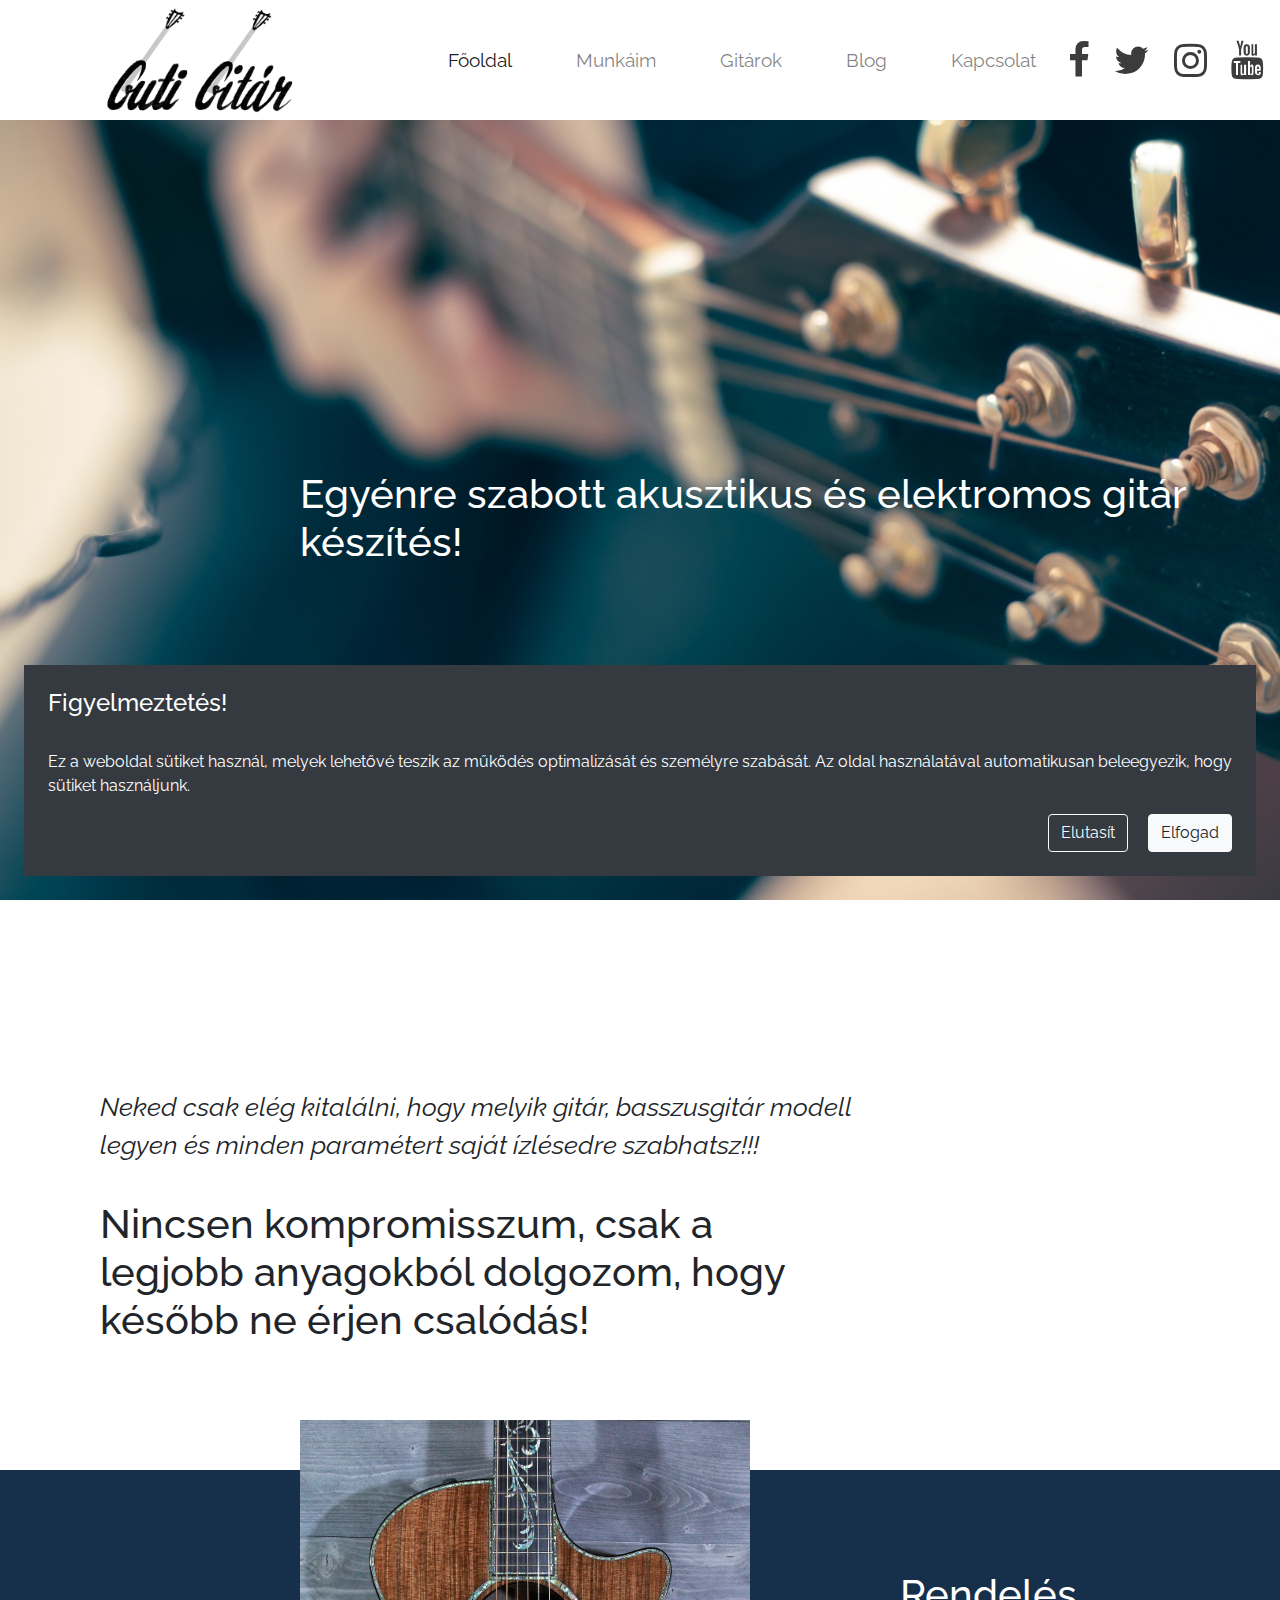
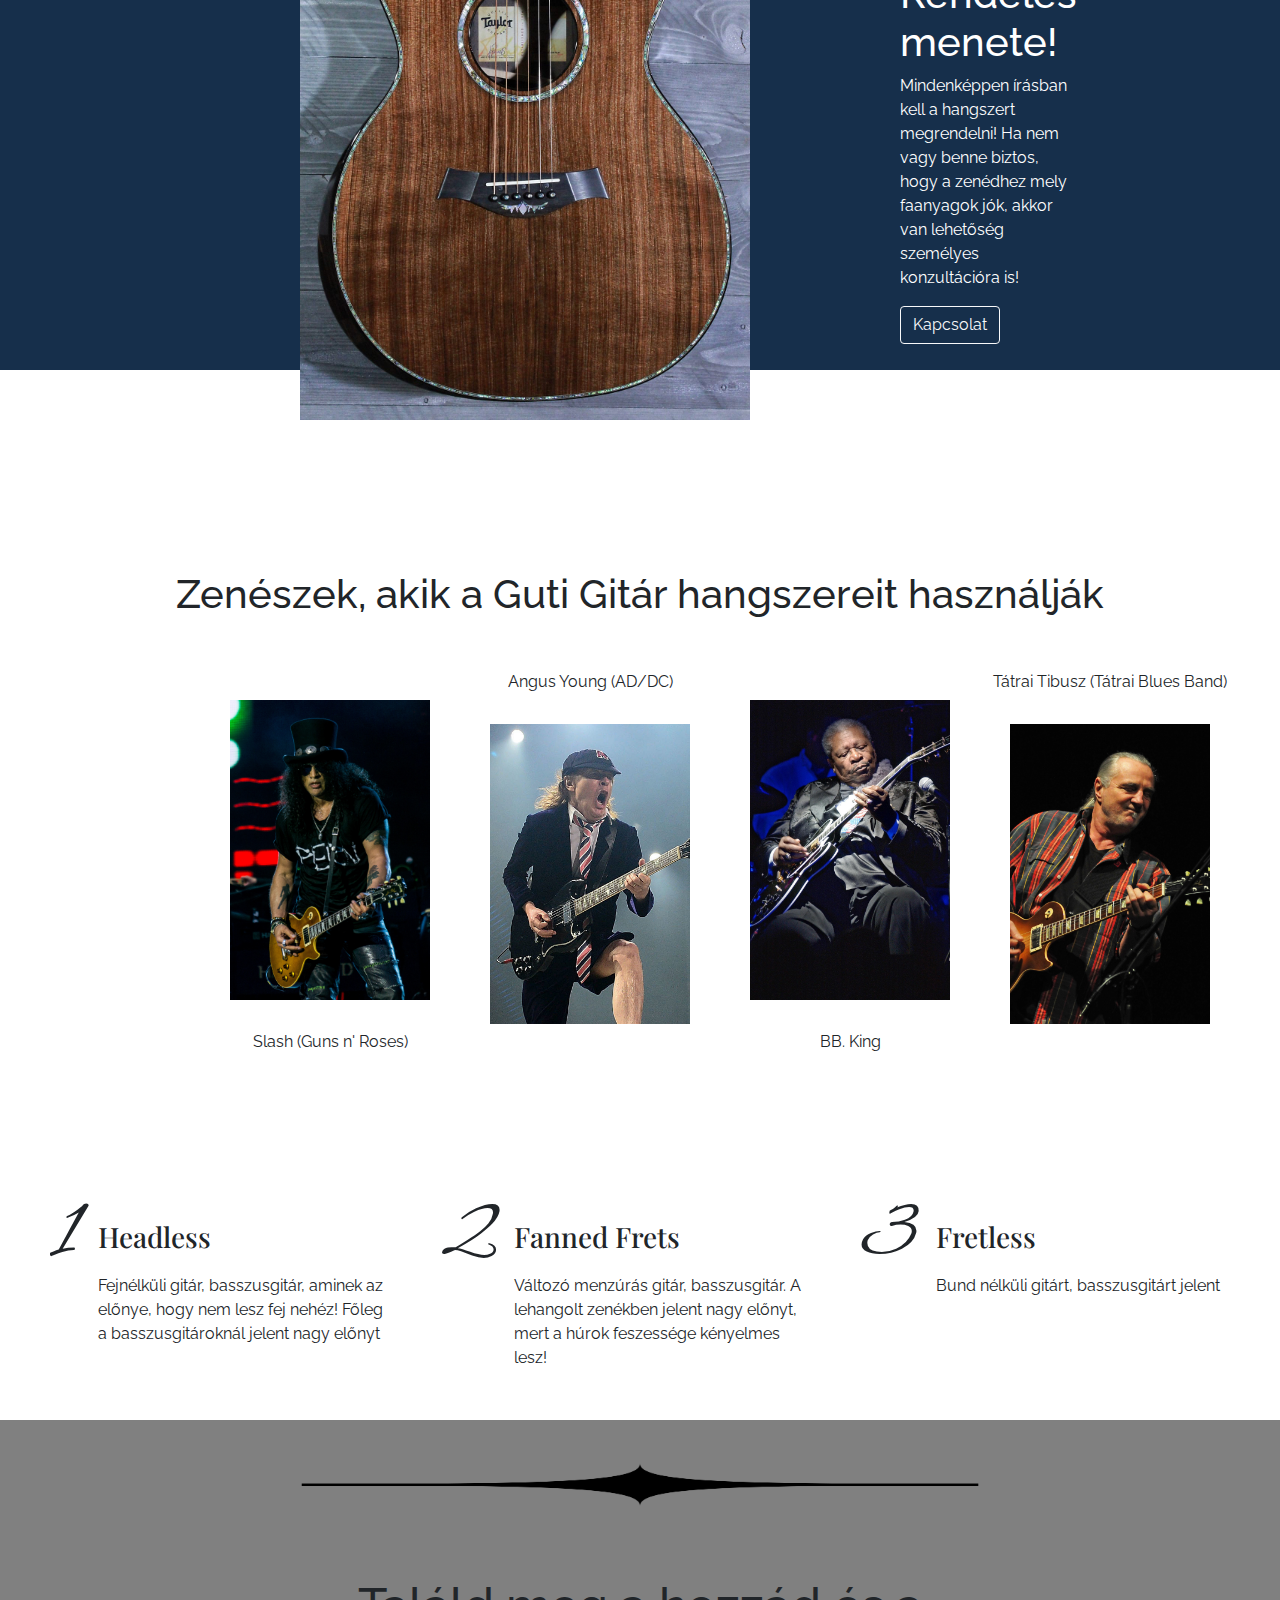
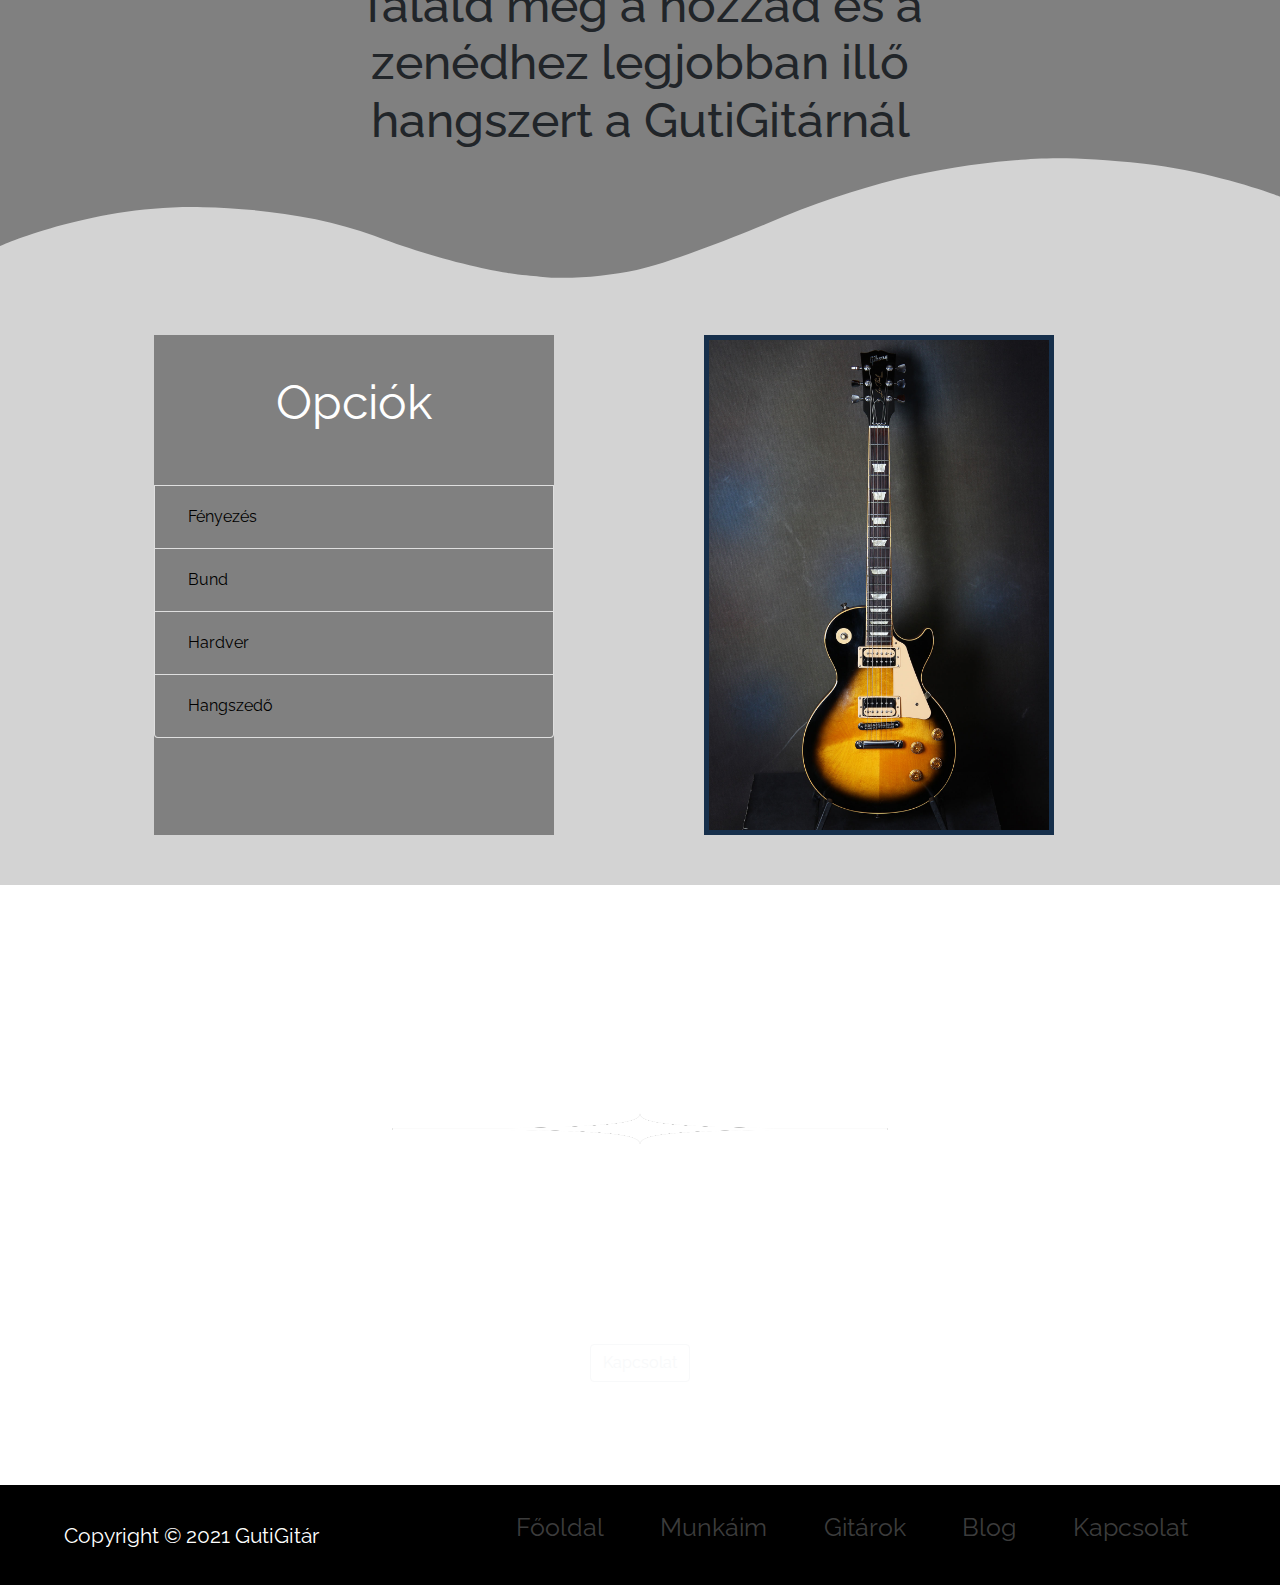
<file: index.html>
<!DOCTYPE html>
<html lang="hu">

<head>
    <meta charset="UTF-8">
    <title>Főoldal | GutiGitár</title>

    <meta property="og:description"
        content="Egyénre szabott gitár, basszusgitár készítés! nézd meg a videót Neked csak elég kitalálni, hogy melyik gitár, basszusgitár modell legyen és minden paramétert saját ízlésedre szabhatsz!!! Nincsen kompromisszum, csak a legjobb anyagokból dolgozom, hogy később ne érjen csalódás! Rendelés menete! Mindenképpen írásban kell a hangszert megrendelni! Ha nem vagy benne biztos, hogy a zenédhez mely &nbsp;faanyagok … Home Read More »">

    <link rel="stylesheet" href="https://cdn.jsdelivr.net/npm/bootstrap@4.6.0/dist/css/bootstrap.min.css"
        integrity="sha384-B0vP5xmATw1+K9KRQjQERJvTumQW0nPEzvF6L/Z6nronJ3oUOFUFpCjEUQouq2+l" crossorigin="anonymous">
    <script src="https://code.jquery.com/jquery-3.5.1.slim.min.js"
        integrity="sha384-DfXdz2htPH0lsSSs5nCTpuj/zy4C+OGpamoFVy38MVBnE+IbbVYUew+OrCXaRkfj" crossorigin="anonymous">
    </script>
    <script src="https://cdn.jsdelivr.net/npm/bootstrap@4.6.0/dist/js/bootstrap.bundle.min.js"
        integrity="sha384-Piv4xVNRyMGpqkS2by6br4gNJ7DXjqk09RmUpJ8jgGtD7zP9yug3goQfGII0yAns" crossorigin="anonymous">
    </script>
    <link rel="stylesheet" href="css/bootstrap.css">
    <link rel="preconnect" href="https://fonts.gstatic.com">
    <link href="https://fonts.googleapis.com/css2?family=Raleway:wght@500;700&display=swap" rel="stylesheet">
    <link rel="stylesheet" href="https://cdnjs.cloudflare.com/ajax/libs/font-awesome/4.7.0/css/font-awesome.min.css">
    <link rel="preconnect" href="https://fonts.gstatic.com">
    <link href="https://fonts.googleapis.com/css2?family=Playfair+Display:wght@600&display=swap" rel="stylesheet">
    <link rel="preconnect" href="https://fonts.gstatic.com">
    <link rel="preconnect" href="https://fonts.gstatic.com">
    <link rel="preconnect" href="https://fonts.gstatic.com">
    <link href="https://fonts.googleapis.com/css2?family=Alex+Brush&family=Playfair+Display:wght@600&display=swap"
        rel="stylesheet">

    <style>
        #cookieWarning {
            display: none;
        }

        @media screen and (max-width: 991px) {

            html {
                width: 100%;
            }

            .fa {
                font-size: 2em;

            }

            .fa:hover {
                text-decoration: none;
            }

            #socialmedia {
                width: 100%;
                display: flex;
                justify-content: space-around;
                align-items: center;
                filter: grayscale(100%);
                margin-bottom: 10px;
            }

            #logokep {
                height: 100%;
            }

            #logodiv {
                display: flex;
                width: 400px;
                height: 20vw;
                justify-content: center;
                align-items: center;
            }

            body {
                font-family: 'Raleway', sans-serif;
                background-color: transparent;
                height: 2000px;
                width: 100%;
                background-image: url(img/hatter1.jpg);
                background-size: cover;
                background-repeat: no-repeat;
                background-attachment: fixed;
            }

            header {
                background-color: white;
                height: auto;
                display: flex;
                flex-direction: column;
                align-items: center;
            }

            nav {
                height: auto;
                width: 80%;
                font-size: 1.2em;
            }

            #masodik {
                display: flex;
                justify-content: flex-start;
                height: 850px;
                color: white;
                flex-direction: column;
                padding-left: 50px;
                padding-top: 100px;
                padding-bottom: 100px;
                font-size: 1.2em;
            }

            #harmadik {
                display: flex;
                flex-direction: column;
                justify-content: space-around;
                background-color: white;
                height: auto;
                min-height: 500px;
                padding: 100px;
                padding-right: 20px;
            }

            #negyedik {
                background-color: rgba(22, 47, 75, 1);
                height: 500px;
                display: flex;
                flex-direction: row;
                justify-content: space-around;
                align-items: center;
                color: white;
            }

            #negyedik>img {
                height: 600px;
                margin-right: 50px;
                margin-left: 10px;
            }

            #negyedik>div {
                display: flex;
                flex-direction: column;
                justify-content: space-around;
                height: 300px;
            }

            #elsosection {
                height: 300px;
                background-color: white;
                display: flex;
                justify-content: center;
                padding-top: 200px;
                padding-left: 50px;
                font-size: 1.5em;
            }

            #masodiksection {
                height: auto;
                display: flex;
                flex-direction: column;
                align-items: center;
                padding-left: 200px;
                padding-right: 200px;
                background-color: white;
            }

            #masodiksection>div {
                margin: 50px;
                display: flex;
                flex-direction: column;
                align-items: center;
            }

            .zenesz {
                height: 300px;
                width: 200px;
                object-fit: cover;
                margin: 0;
            }

            #harmadiksection {
                height: auto;
                display: flex;
                justify-content: space-between;
                background-color: white;
                padding-bottom: 10px;
                padding-left: 20px;
            }

            .tipusok {
                margin: 50px;
                width: 300px;
                margin-left: 20px;
            }

            .tipusszam {
                font-family: 'Alex Brush', cursive;
                font-weight: 400;
                font-size: 5em;
                padding-top: 20px;
            }

            #negyediksection {
                height: auto;
                background: grey;
                display: flex;
                flex-direction: column;
                align-items: center;
            }

            #divider {
                width: 700px;
                margin-top: 40px;
            }

            #negyediksection>h4 {
                font-size: 3em;
                margin-top: 70px;
                width: 700px;
                text-align: center;
            }

            #otodiksection {
                background-color: lightgray;
                height: 600px;
                display: flex;
                justify-content: center;
                padding: 50px;
                padding-left: 50px;
            }

            #osszecsuk {
                width: 400px;
                margin-left: 10px;
                margin-right: 150px;
                height: 500px;
            }

            #lespaul {
                height: 500px;
                border: 5px solid rgba(22, 47, 75, 1);
            }

            #options {
                background-color: gray;
                font-size: 3em;
                color: white;
                height: 150px;
                display: flex;
                align-items: center;
                justify-content: center;
            }

            #accordionExample {
                height: 500px;
                padding-bottom: 40px;
                background-color: gray;
            }

            #hatodiksection {
                height: 600px;
                background-image: url(img/footer.png);
                background-size: cover;
                background-repeat: no-repeat;
                background-attachment: fixed;
                display: flex;
                flex-direction: column;
                align-items: center;
                color: white;
                justify-content: center;
                text-align: center;
            }

            #hatodiksection>h5 {
                font-size: 4em;
            }

            #hatodiksection>div {
                font-size: 3em;
            }

            #hatodiksection>p {
                font-size: 2em;
            }

            footer {
                height: auto;
                display: flex;
                width: 100%;
                flex-direction: column;
                justify-content: space-around;
                align-items: center;
                background-color: black;
                align-items: center;
                font-size: 1.3em;
                color: white;
                padding: 20px;
            }

            #footermenu {
                margin-top: 20px;
                display: flex;
                flex-direction: column;
                justify-content: space-around;
                align-items: center;
                width: 60%;
                list-style-type: none;
                color: white;
                font-size: 1.2em;
            }

            .footer:hover {
                color: white;
                text-decoration: none;
            }

            #divider2 {
                width: 40%;
                margin: 50px;
            }

            #cookieWarning {
                display: none;
            }
        }


        @media screen and (min-width: 992px) {
            html {
                overflow-x: hidden;
            }

            .fa {
                font-size: 2em;
            }

            .fa:hover {
                text-decoration: none;
            }

            #socialmedia {
                width: 30%;
                display: flex;
                justify-content: space-around;
                align-items: center;
                filter: grayscale(100%);
            }

            #logokep {
                height: 90%;
            }

            #logodiv {
                display: flex;
                width: 400px;
                height: 100%;
                justify-content: center;
                align-items: center;
            }

            body {
                font-family: 'Raleway', sans-serif;
                background-color: transparent;
                height: 2000px;
                background-image: url(img/hatter1.jpg);
                background-size: cover;
                background-repeat: no-repeat;
                background-attachment: fixed;
                width: 100%;
            }

            header {
                background-color: white;
                height: 120px;
                display: flex;
                flex-direction: row;
            }

            nav {
                height: auto;
                width: 80%;
                font-size: 1.2em;
            }

            #masodik {
                display: flex;
                justify-content: center;
                height: 850px;
                color: white;
                flex-direction: column;
                padding-left: 300px;
                padding-top: 350px;
                padding-bottom: 100px;
                font-size: 1.2em;
            }

            #harmadik {
                display: flex;
                flex-direction: column;
                justify-content: space-around;
                background-color: white;
                height: 500px;
                padding: 100px;
                padding-right: 100px;
            }

            #negyedik {
                background-color: rgba(22, 47, 75, 1);
                height: 500px;
                display: flex;
                flex-direction: row;
                justify-content: space-around;
                align-items: center;
                padding-left: 300px;
                padding-right: 200px;
                color: white;
            }

            #negyedik>img {
                height: 600px;
                margin-right: 150px;
            }

            #negyedik>div {
                display: flex;
                flex-direction: column;
                justify-content: space-around;
                height: 300px;
            }

            #elsosection {
                height: 300px;
                background-color: white;
                display: flex;
                justify-content: center;
                padding-top: 200px;
                font-size: 1.5em;
            }

            #masodiksection {
                width: 100%;
                height: 500px;
                display: flex;
                justify-content: space-around;
                padding-left: 200px;
                padding-right: 200px;
                background-color: white;
            }

            #masodiksection>div {
                margin: 0;
                display: flex;
                flex-direction: column;
                align-items: center;
            }

            .zenesz {
                height: 300px;
                width: 200px;
                object-fit: cover;
                margin: 30px;
            }

            #harmadiksection {
                height: 250px;
                display: flex;
                justify-content: center;
                background-color: white;
                padding-bottom: 50px;
                padding-left: 50px;
            }

            .tipusok {
                margin: 50px;
                width: 300px;
                margin-left: 20px;
            }

            .tipusszam {
                font-family: 'Alex Brush', cursive;
                font-weight: 400;
                font-size: 5em;
                padding-top: 20px;
            }

            #negyediksection {
                height: auto;
                background: grey;
                display: flex;
                flex-direction: column;
                align-items: center;
            }

            #divider {
                width: 700px;
                margin-top: 40px;
            }

            #negyediksection>h4 {
                font-size: 3em;
                margin-top: 70px;
                width: 700px;
                text-align: center;
            }

            #otodiksection {
                background-color: lightgray;
                height: 600px;
                display: flex;
                justify-content: flex-start;
                padding: 50px;
                padding-left: 0.3vw;
            }

            #osszecsuk {
                width: 400px;
                margin-left: 150px;
                margin-right: 150px;
                height: 500px;
            }

            #lespaul {
                height: 500px;
                border: 5px solid rgba(22, 47, 75, 1);
            }

            #options {
                background-color: gray;
                font-size: 3em;
                color: white;
                height: 150px;
                display: flex;
                align-items: center;
                justify-content: center;
            }

            #accordionExample {
                height: 500px;
                padding-bottom: 40px;
                background-color: gray;
            }

            #hatodiksection {
                height: 600px;
                background-image: url(img/footer.png);
                background-size: cover;
                background-repeat: no-repeat;
                background-attachment: fixed;
                display: flex;
                flex-direction: column;
                align-items: center;
                color: white;
                justify-content: center;
                text-align: center;
            }

            #hatodiksection>h5 {
                font-size: 4em;
            }

            #hatodiksection>div {
                font-size: 3em;
            }

            #hatodiksection>p {
                font-size: 2em;
            }

            footer {
                height: 100px;
                display: flex;
                justify-content: space-around;
                background-color: black;
                align-items: center;
                font-size: 1.3em;
                color: white;
            }

            #footermenu {
                display: flex;
                flex-direction: row;
                justify-content: space-around;
                width: 60%;
                list-style-type: none;
                color: white;
                font-size: 1.2em;
            }

            .footer:hover {
                color: white;
                text-decoration: none;
            }

            #divider2 {
                width: 40%;
                margin: 50px;
            }
        }
    </style>

</head>

<body>

    <div id="cookieWarning" class="fixed-bottom p-4">
        <div class="bg-dark text-white w-100 mw-100" role="alert" data-autohide="false">
            <div class="p-4 d-flex flex-column">
                <h4>Figyelmeztetés!</h4>
                <br>
                <p>
                    Ez a weboldal sütiket használ, melyek lehetővé teszik az működés optimalizását és személyre
                    szabását. Az oldal használatával automatikusan beleegyezik, hogy sütiket használjunk.
                </p>
                <div class="ml-auto">
                    <button type="button" class="btn btn-outline-light mr-3" id="btnDeny">
                        Elutasít
                    </button>
                    <button type="button" class="btn btn-light" id="dismissCookie">
                        Elfogad
                    </button>
                </div>
            </div>
        </div>
    </div>

    <header>
        <a href="index.html">
            <div id="logodiv"><img id="logokep" src="img/gutigitarlogo.PNG" alt=""></div>
        </a>
        <nav class="navbar navbar-expand-lg navbar-light bg-light d-flex justify-content-center">
            <button class="navbar-toggler" type="button" data-toggle="collapse" data-target="#navbarSupportedContent"
                aria-controls="navbarSupportedContent" aria-expanded="false" aria-label="Toggle navigation">
                <span class="navbar-toggler-icon"></span>
            </button>
            <div class="collapse navbar-collapse d-block-flex align-items-centeralign-items-center"
                id="navbarSupportedContent">
                <ul style="width: 100%" class="navbar-nav mr-auto d-flex justify-content-around align-items-center">
                    <li class="nav-item active">
                        <a class="nav-link" href="index.html">Főoldal<span class="sr-only">(current)</span></a>
                    </li>
                    <li class="nav-item">
                        <a class="nav-link" href="munkaim.html">Munkáim</a>
                    </li>
                    <li class="nav-item">
                        <a class="nav-link" href="gitarok.html">Gitárok</a>
                    </li>

                    <li class="nav-item">
                        <a class="nav-link" href="blog.html">Blog</a>
                    </li>
                    <li class="nav-item">
                        <a class="nav-link" href="kapcsolat.html">Kapcsolat</a>
                    </li>

                </ul>
                <div id="socialmedia" class="d-flex justify-content-between">
                    <a href="#" class="fa fa-facebook"></a>
                    <a href="#" class="fa fa-twitter"></a>
                    <a href="#" class="fa fa-instagram"></a>
                    <a href="#" class="fa fa-youtube"></a>
                </div>
            </div>
        </nav>
    </header>

    <main>
        <div id="masodik">
            <h1 style="margin-bottom: 100px;">Egyénre szabott akusztikus és elektromos gitár készítés!</h1>
            <iframe width="420" height="315" src="https://www.youtube.com/embed/0l0cbazB1DI">
            </iframe>
        </div>
        <div id="harmadik">
            <i style="font-size: 1.6em; width: 70%">Neked csak elég kitalálni, hogy melyik gitár, basszusgitár modell
                legyen és minden paramétert saját ízlésedre szabhatsz!!!</i>
            <h1 style="width: 70%">Nincsen kompromisszum, csak a legjobb anyagokból dolgozom, hogy később ne érjen
                csalódás!</h1>
        </div>
        <div id="negyedik">
            <img src="img/taylor1.jpg" alt="">
            <div>
                <h1>Rendelés menete!</h1>
                <p>Mindenképpen írásban kell a hangszert megrendelni! Ha nem vagy benne biztos, hogy a zenédhez mely
                    faanyagok jók, akkor van lehetőség személyes konzultációra is!</p>
                <a class="btn btn-outline-light kapcsolat" style="width: 100px" href="kapcsolat.html">Kapcsolat</a>
            </div>
        </div>
        <section id="elsosection">
            <h1>
                Zenészek, akik a Guti Gitár hangszereit használják
            </h1>
        </section>
        <section id="masodiksection">
            <div>
                <img class="zenesz" src="img/zeneszek/slash.jpg" alt="">
                <div>Slash (Guns n' Roses)</div>
            </div>
            <div>
                <div>Angus Young (AD/DC)</div>
                <img class="zenesz" src="img/zeneszek/angus.jpg" alt="">
            </div>
            <div>
                <img class="zenesz" src="img/zeneszek/bb.jpg" alt="">
                <div>BB. King</div>
            </div>
            <div>
                <div>Tátrai Tibusz (Tátrai Blues Band)</div>
                <img class="zenesz" src="img/zeneszek/tibusz.jpg" alt="">
            </div>
        </section>
        <section id="harmadiksection">
            <h3 class="tipusszam">1</h3>
            <div class="tipusok">
                <h3 style="margin-bottom: 20px; font-family: 'Playfair Display', serif;">Headless</h3>
                <p>Fejnélküli gitár, basszusgitár, aminek az előnye, hogy nem lesz fej nehéz! Főleg a basszusgitároknál
                    jelent nagy előnyt</p>
            </div>
            <h3 class="tipusszam">2</h3>
            <div class="tipusok">
                <h3 style="margin-bottom: 20px; font-family: 'Playfair Display', serif;">Fanned Frets</h3>
                <p>Változó menzúrás gitár, basszusgitár. A lehangolt zenékben jelent nagy előnyt, mert a húrok
                    feszessége kényelmes lesz!</p>
            </div>
            <h3 class="tipusszam">3</h3>
            <div class="tipusok">
                <h3 style="margin-bottom: 20px; font-family: 'Playfair Display', serif;">Fretless</h3>
                <p>Bund nélküli gitárt, basszusgitárt jelent</p>
            </div>
        </section>
        <section id="negyediksection">

            <img id="divider" src="img/divider.png" alt="">
            <h4>Találd meg a hozzád és a zenédhez legjobban illő hangszert a GutiGitárnál</h4>
            <svg style="width: 100%;" xmlns="http://www.w3.org/2000/svg" viewBox="0 0 1000 100"
                preserveAspectRatio="none">

                <path class="elementor-shape-fill" fill="lightgray" d="M421.9,6.5c22.6-2.5,51.5,0.4,75.5,5.3c23.6,4.9,70.9,23.5,100.5,35.7c75.8,32.2,133.7,44.5,192.6,49.7
	c23.6,2.1,48.7,3.5,103.4-2.5c54.7-6,106.2-25.6,106.2-25.6V0H0v30.3c0,0,72,32.6,158.4,30.5c39.2-0.7,92.8-6.7,134-22.4
	c21.2-8.1,52.2-18.2,79.7-24.2C399.3,7.9,411.6,7.5,421.9,6.5z" transform="translate(0, 100) scale(1, -1)"></path>
            </svg>

        </section>
        <section id="otodiksection">
            <div id=osszecsuk>

                <div class="accordion" id="accordionExample">
                    <div id="options">
                        <p>Opciók</p>
                    </div>
                    <div class="card">

                        <div class="card-header" id="headingOne">
                            <h2 class="mb-0">
                                <button class="btn btn-link btn-block text-left" type="button" data-toggle="collapse"
                                    data-target="#collapseOne" aria-expanded="true" aria-controls="collapseOne">
                                    Fényezés
                                </button>
                            </h2>
                        </div>

                        <div id="collapseOne" class="collapse" aria-labelledby="headingOne"
                            data-parent="#accordionExample">
                            <div class="card-body">
                                Csak a képzeleted szabhat határt! Nagyon sok féle technikával készülnek a fényezések!
                                Lehet pácolt, csillámos. Fényes vagy selyem.
                            </div>
                        </div>
                    </div>
                    <div class="card">
                        <div class="card-header" id="headingTwo">
                            <h2 class="mb-0">
                                <button class="btn btn-link btn-block text-left collapsed" type="button"
                                    data-toggle="collapse" data-target="#collapseTwo" aria-expanded="false"
                                    aria-controls="collapseTwo">
                                    Bund
                                </button>
                            </h2>
                        </div>
                        <div id="collapseTwo" class="collapse" aria-labelledby="headingTwo"
                            data-parent="#accordionExample">
                            <div class="card-body">
                                Acél vagy nikkel? Ha nem tudsz dönteni, akkor mindenképpen keressél meg e-mailben
                            </div>
                        </div>
                    </div>
                    <div class="card">
                        <div class="card-header" id="headingThree">
                            <h2 class="mb-0">
                                <button class="btn btn-link btn-block text-left collapsed" type="button"
                                    data-toggle="collapse" data-target="#collapseThree" aria-expanded="false"
                                    aria-controls="collapseThree">
                                    Hardver
                                </button>
                            </h2>
                        </div>
                        <div id="collapseThree" class="collapse" aria-labelledby="headingThree"
                            data-parent="#accordionExample">
                            <div class="card-body">
                                Gotoh, Schaller, Hipshot, T4k, Babicz! Ezek a márkák amikkel dolgozom!
                            </div>
                        </div>
                    </div>
                    <div class="card">
                        <div class="card-header" id="headingFour">
                            <h2 class="mb-0">
                                <button class="btn btn-link btn-block text-left collapsed" type="button"
                                    data-toggle="collapse" data-target="#collapseFour" aria-expanded="false"
                                    aria-controls="collapseFour">
                                    Hangszedő
                                </button>
                            </h2>
                        </div>
                        <div id="collapseFour" class="collapse" aria-labelledby="headingFour"
                            data-parent="#accordionExample">
                            <div class="card-body">
                                Megkeressük a zenédhez legjobban passzoló szettet!
                            </div>
                        </div>
                    </div>
                </div>
            </div>
            <img id="lespaul" src="img/lespaul.jpg" alt="">

        </section>
        <section id="hatodiksection">
            <div>Kérj ajánlatot még ma!</div>
            <div><img id="divider2" src="img/divider2.png" alt=""></div>
            <h5>Ingyenes árajánlat!</h5>
            <p>Írd meg az elképzelésed, és a lehető leghamarabb megírom az árajánlatot</p>
            <a class="btn btn-outline-light kapcsolat" style="width: 100px" href="kapcsolat.html">Kapcsolat</a>
        </section>

    </main>

    <footer>
        <div>Copyright &copy; 2021 GutiGitár</div>
        <ul id="footermenu">
            <li>
                <a class="footer" href="index.html">Főoldal</a>
            </li>
            <li>
                <a class="footer" href="munkaim.html">Munkáim</a>
            </li>
            <li>
                <a class="footer" href="gitarok.html">Gitárok</a>
            </li>
            <li>
                <a class="footer" href="blog.html">Blog</a>
            </li>
            <li>
                <a class="footer" href="kapcsolat.html">Kapcsolat</a>
            </li>
        </ul>

    </footer>

    <script>
        if (sessionStorage.getItem("cookieDismissed") == null) {
            document.getElementById("cookieWarning").style.display = "block";
        }

        let gomb = document.getElementById("dismissCookie");
        gomb.addEventListener("click", function () {

            document.getElementById("cookieWarning").style.display = "none";
            sessionStorage.setItem("cookieDismissed", true);
        })

        let gomb2 = document.getElementById("btnDeny");
        gomb2.addEventListener("click", function () {

            document.getElementById("cookieWarning").style.display = "none";
            sessionStorage.setItem("cookieDismissed", true);
        })
    </script>

</body>

</html>
</file>
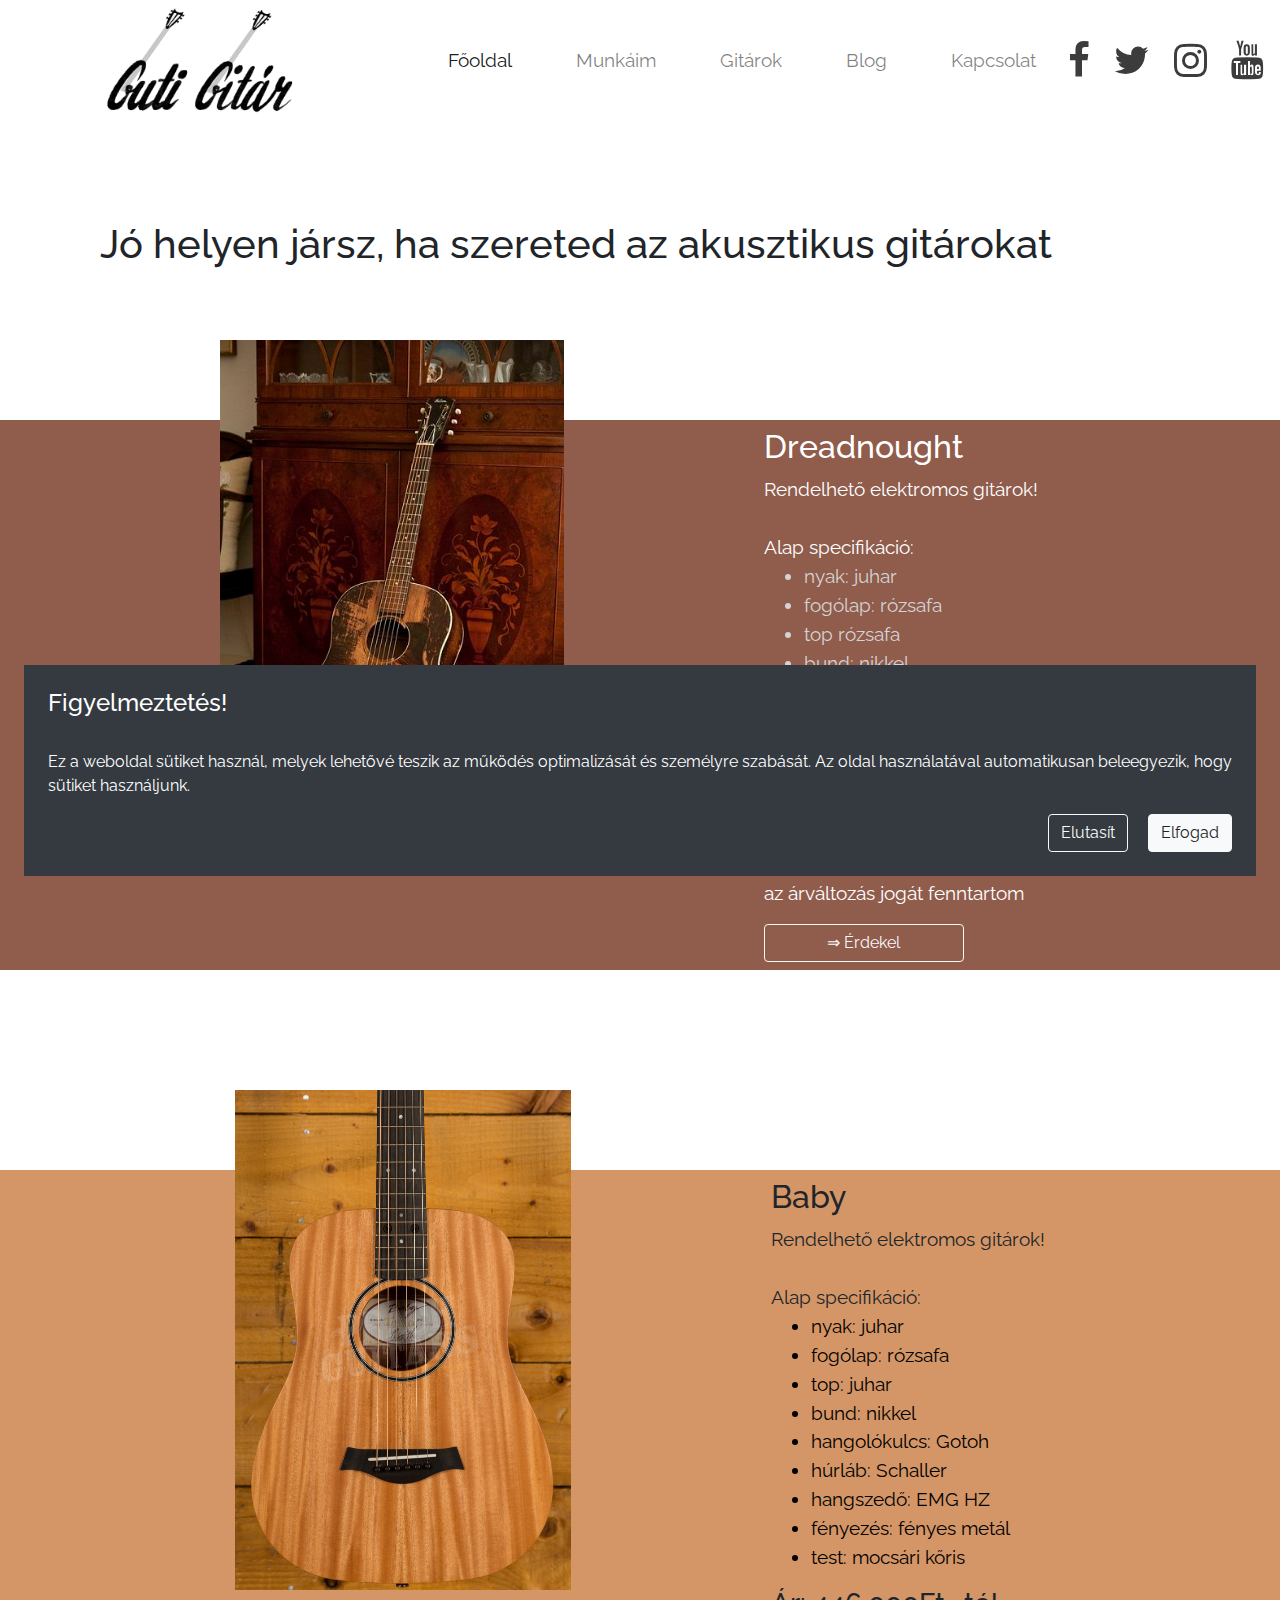
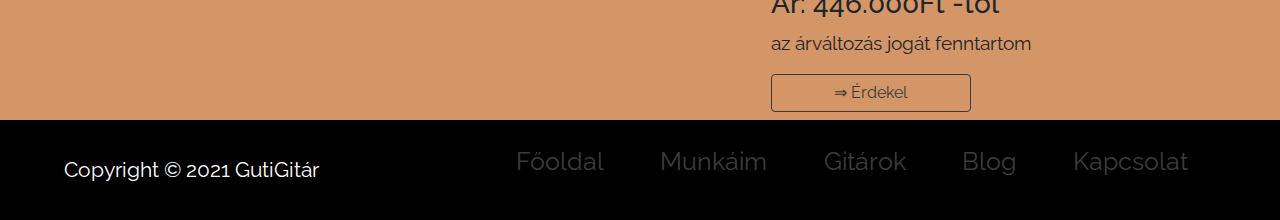
<file: akusztikus.html>
<!DOCTYPE html>
<html lang="hu">

<head>
    <meta charset="UTF-8">
    <title>Akusztikus | GutiGitár</title>

    <meta property="og:description"
        content="Egyénre szabott gitár, basszusgitár készítés! nézd meg a videót Neked csak elég kitalálni, hogy melyik gitár, basszusgitár modell legyen és minden paramétert saját ízlésedre szabhatsz!!! Nincsen kompromisszum, csak a legjobb anyagokból dolgozom, hogy később ne érjen csalódás! Rendelés menete! Mindenképpen írásban kell a hangszert megrendelni! Ha nem vagy benne biztos, hogy a zenédhez mely &nbsp;faanyagok … Home Read More »">

    <link rel="stylesheet" href="https://cdn.jsdelivr.net/npm/bootstrap@4.6.0/dist/css/bootstrap.min.css"
        integrity="sha384-B0vP5xmATw1+K9KRQjQERJvTumQW0nPEzvF6L/Z6nronJ3oUOFUFpCjEUQouq2+l" crossorigin="anonymous">
    <script src="https://code.jquery.com/jquery-3.5.1.slim.min.js"
        integrity="sha384-DfXdz2htPH0lsSSs5nCTpuj/zy4C+OGpamoFVy38MVBnE+IbbVYUew+OrCXaRkfj" crossorigin="anonymous">
    </script>
    <script src="https://cdn.jsdelivr.net/npm/bootstrap@4.6.0/dist/js/bootstrap.bundle.min.js"
        integrity="sha384-Piv4xVNRyMGpqkS2by6br4gNJ7DXjqk09RmUpJ8jgGtD7zP9yug3goQfGII0yAns" crossorigin="anonymous">
    </script>
    <link rel="stylesheet" href="css/bootstrap.css">
    <link rel="preconnect" href="https://fonts.gstatic.com">
    <link href="https://fonts.googleapis.com/css2?family=Raleway:wght@500;700&display=swap" rel="stylesheet">
    <link rel="stylesheet" href="https://cdnjs.cloudflare.com/ajax/libs/font-awesome/4.7.0/css/font-awesome.min.css">
    <link rel="preconnect" href="https://fonts.gstatic.com">
    <link href="https://fonts.googleapis.com/css2?family=Playfair+Display:wght@600&display=swap" rel="stylesheet">
    <link rel="preconnect" href="https://fonts.gstatic.com">
    <link rel="preconnect" href="https://fonts.gstatic.com">
    <link rel="preconnect" href="https://fonts.gstatic.com">
    <link href="https://fonts.googleapis.com/css2?family=Alex+Brush&family=Playfair+Display:wght@600&display=swap"
        rel="stylesheet">

    <style>
        #cookieWarning {
            display: none;
        }

        @media screen and (max-width: 991px) {
            html {
                width: 100%;
            }

            .fa {
                font-size: 2em;
            }

            .fa:hover {
                text-decoration: none;
            }

            #socialmedia {
                width: 100%;
                display: flex;
                justify-content: space-around;
                align-items: center;
                filter: grayscale(100%);
                margin-bottom: 10px;
            }

            #logokep {
                height: 100%;
            }

            #logodiv {
                display: flex;
                width: 400px;
                height: 20vw;
                justify-content: center;
                align-items: center;
            }

            body {
                font-family: 'Raleway', sans-serif;
                height: auto;
                width: 100%;
                background-color: white;
                display: flex;
                flex-direction: column;
                justify-content: space-between;
            }

            header {
                background-color: white;
                height: auto;
                display: flex;
                flex-direction: column;
                align-items: center;
            }

            nav {
                height: auto;
                width: 80%;
                font-size: 1.2em;
            }

            main {
                display: flex;
                justify-content: center;
                height: 100%;
                width: 100%;
            }


            main {
                display: flex;
                flex-direction: column;
                justify-content: space-between;
                height: 100%;
                width: 100%;
            }

            h1 {
                height: 150px;
                margin-top: 100px;
                margin-bottom: 50px;
                margin-left: 100px;

            }

            ul {
                color: lightgray;
            }

            section {
                width: 100%;
                height: auto;
                display: flex;
                flex-direction: column;
                justify-content: space-around;
                align-items: center;
                padding: 30px;
                margin-bottom: 200px;
            }

            #elsosection {
                background-color: rgba(97, 23, 0, 0.7);
                color: white;
            }

            #masodiksection {
                background-color: rgba(183, 80, 1, 0.6);
                margin-bottom: 0;
            }

            .sotet {
                color: black;
            }

            .kepdiv {
                height: 100%;
                padding-bottom: 100px;
                display: flex;
                align-items: flex-end;
            }

            .szovegdiv {
                font-size: 1.2em;
            }

            .kep {
                height: 500px;
            }

            footer {
                height: auto;
                display: flex;
                width: 100%;
                flex-direction: column;
                justify-content: space-around;
                align-items: center;
                background-color: black;
                align-items: center;
                font-size: 1.3em;
                color: white;
                padding: 20px;
            }

            #footermenu {
                margin-top: 20px;
                display: flex;
                flex-direction: column;
                justify-content: space-around;
                align-items: center;
                width: 60%;
                list-style-type: none;
                color: white;
                font-size: 1.2em;
            }

            .footer:hover {
                color: white;
                text-decoration: none;
            }
        }

        @media screen and (min-width: 992px) {

            html {
                height: 100%;
                overflow-x: hidden;
            }

            .fa {
                font-size: 2em;
            }

            .fa:hover {
                text-decoration: none;
            }

            #socialmedia {
                width: 30%;
                display: flex;
                justify-content: space-around;
                align-items: center;
                filter: grayscale(100%);
            }

            #logokep {
                height: 90%;
            }

            #logodiv {
                display: flex;
                width: 400px;
                height: 100%;
                justify-content: center;
                align-items: center;
            }

            body {
                height: auto;
                font-family: 'Raleway', sans-serif;
                background-color: white;
                display: flex;
                flex-direction: column;
                justify-content: space-between;
            }

            header {
                background-color: white;
                height: 120px;
                display: flex;
                flex-direction: row;
            }

            nav {
                height: auto;
                width: 80%;
                font-size: 1.2em;
            }

            main {
                display: flex;
                flex-direction: column;
                justify-content: space-between;
                height: 100%;
                width: 100%;
            }

            h1 {
                height: 150px;
                margin-top: 100px;
                margin-bottom: 50px;
                margin-left: 100px;
            }

            ul {
                color: lightgray;
            }

            section {
                width: 100%;
                height: 550px;
                display: flex;
                justify-content: center;
                align-items: center;
                padding: 30px;
                margin-bottom: 200px;
            }

            #elsosection {
                background-color: rgba(97, 23, 0, 0.7);
                color: white;
            }

            #masodiksection {
                background-color: rgba(183, 80, 1, 0.6);
                margin-bottom: 0;
            }

            .sotet {
                color: black;
            }

            .kepdiv {
                height: 100%;
                padding-bottom: 100px;
                display: flex;
                align-items: flex-end;
                margin-right: 100px;
            }

            .szovegdiv {
                font-size: 1.2em;
                margin-left: 100px;
            }

            .kep {
                height: 500px;
            }

            footer {
                height: 100px;
                display: flex;
                justify-content: space-around;
                background-color: black;
                align-items: center;
                font-size: 1.3em;
                color: white;
            }

            #footermenu {
                display: flex;
                flex-direction: row;
                justify-content: space-around;
                width: 60%;
                list-style-type: none;
                color: white;
                font-size: 1.2em;
            }

            .footer:hover {
                color: white;
                text-decoration: none;
            }
        }
    </style>

</head>

<body>

    <div id="cookieWarning" class="fixed-bottom p-4">
        <div class="bg-dark text-white w-100 mw-100" role="alert" data-autohide="false">
            <div class="p-4 d-flex flex-column">
                <h4>Figyelmeztetés!</h4>
                <br>
                <p>
                    Ez a weboldal sütiket használ, melyek lehetővé teszik az működés optimalizását és személyre
                    szabását. Az oldal használatával automatikusan beleegyezik, hogy sütiket használjunk.
                </p>
                <div class="ml-auto">
                    <button type="button" class="btn btn-outline-light mr-3" id="btnDeny">
                        Elutasít
                    </button>
                    <button type="button" class="btn btn-light" id="dismissCookie">
                        Elfogad
                    </button>
                </div>
            </div>
        </div>
    </div>

    <header>
        <a href="index.html">
            <div id="logodiv"><img id="logokep" src="img/gutigitarlogo.PNG" alt=""></div>
        </a>
        <nav class="navbar navbar-expand-lg navbar-light bg-light d-flex justify-content-center">
            <button class="navbar-toggler" type="button" data-toggle="collapse" data-target="#navbarSupportedContent"
                aria-controls="navbarSupportedContent" aria-expanded="false" aria-label="Toggle navigation">
                <span class="navbar-toggler-icon"></span>
            </button>
            <div class="collapse navbar-collapse d-block-flex align-items-centeralign-items-center"
                id="navbarSupportedContent">
                <ul style="width: 100%" class="navbar-nav mr-auto d-flex justify-content-around align-items-center">
                    <li class="nav-item active">
                        <a class="nav-link" href="index.html">Főoldal<span class="sr-only">(current)</span></a>
                    </li>
                    <li class="nav-item">
                        <a class="nav-link" href="munkaim.html">Munkáim</a>
                    </li>
                    <li class="nav-item">
                        <a class="nav-link" href="gitarok.html">Gitárok</a>
                    </li>

                    <li class="nav-item">
                        <a class="nav-link" href="blog.html">Blog</a>
                    </li>
                    <li class="nav-item">
                        <a class="nav-link" href="kapcsolat.html">Kapcsolat</a>
                    </li>

                </ul>
                <div id="socialmedia" class="d-flex justify-content-between">
                    <a href="#" class="fa fa-facebook"></a>
                    <a href="#" class="fa fa-twitter"></a>
                    <a href="#" class="fa fa-instagram"></a>
                    <a href="#" class="fa fa-youtube"></a>
                </div>
            </div>
        </nav>
    </header>

    <main>
        <h1>Jó helyen jársz, ha szereted az akusztikus gitárokat</h1>
        <section id="elsosection">
            <div class="kepdiv"><img class="kep" src="img/gitarok2/a1.png" alt=""></div>
            <div class="szovegdiv">
                <h2>
                    Dreadnought
                </h2>
                <p style="margin-bottom: 30px;">
                    Rendelhető elektromos gitárok!
                </p>
                <div>Alap specifikáció:</div>
                <ul>
                    <li>nyak: juhar</li>
                    <li>fogólap: rózsafa</li>
                    <li>top rózsafa</li>
                    <li>bund: nikkel</li>
                    <li>hangolókulcs: Gotoh</li>
                    <li>húrláb: Schaller </li>
                    <li>hangszedő: Seymour Duncan </li>
                    <li>fényezés: fényes metál</li>
                    <li>test: éger</li>
                </ul>
                <h3>
                    Ár: 566.000Ft -tól
                </h3>
                <p>
                    az árváltozás jogát fenntartom
                </p>
                <a class="btn btn-outline-light kapcsolat" style="width: 200px" href="kapcsolat.html">&#8658;
                    Érdekel</a>
            </div>

        </section>
        <section id="masodiksection">
            <div class="kepdiv"><img class="kep" src="img/gitarok2/a2.jpg" alt=""></div>
            <div class="szovegdiv">
                <h2>
                    Baby
                </h2>
                <p style="margin-bottom: 30px;">
                    Rendelhető elektromos gitárok!
                </p>
                <div>Alap specifikáció:</div>
                <ul class="sotet">
                    <li>nyak: juhar</li>
                    <li>fogólap: rózsafa</li>
                    <li>top: juhar</li>
                    <li>bund: nikkel</li>
                    <li>hangolókulcs: Gotoh</li>
                    <li>húrláb: Schaller </li>
                    <li>hangszedő: EMG HZ </li>
                    <li>fényezés: fényes metál</li>
                    <li>test: mocsári kőris</li>
                </ul>
                <h3>
                    Ár: 446.000Ft -tól
                </h3>
                <p>
                    az árváltozás jogát fenntartom
                </p>
                <a class="btn btn-outline-dark kapcsolat" style="width: 200px" href="kapcsolat.html">&#8658; Érdekel</a>
            </div>

        </section>

    </main>

    <footer>
        <div>Copyright &copy; 2021 GutiGitár</div>
        <ul id="footermenu">
            <li>
                <a class="footer" href="index.html">Főoldal</a>
            </li>
            <li>
                <a class="footer" href="munkaim.html">Munkáim</a>
            </li>
            <li>
                <a class="footer" href="gitarok.html">Gitárok</a>
            </li>
            <li>
                <a class="footer" href="blog.html">Blog</a>
            </li>
            <li>
                <a class="footer" href="kapcsolat.html">Kapcsolat</a>
            </li>
        </ul>
    </footer>

    <script>
        if (sessionStorage.getItem("cookieDismissed") == null) {
            document.getElementById("cookieWarning").style.display = "block";
        }

        let gomb = document.getElementById("dismissCookie");
        gomb.addEventListener("click", function () {
            document.getElementById("cookieWarning").style.display = "none";
            sessionStorage.setItem("cookieDismissed", true);

        })
        let gomb2 = document.getElementById("btnDeny");
        gomb2.addEventListener("click", function () {
            document.getElementById("cookieWarning").style.display = "none";
            sessionStorage.setItem("cookieDismissed", true);
        })
    </script>

</body>

</html>
</file>
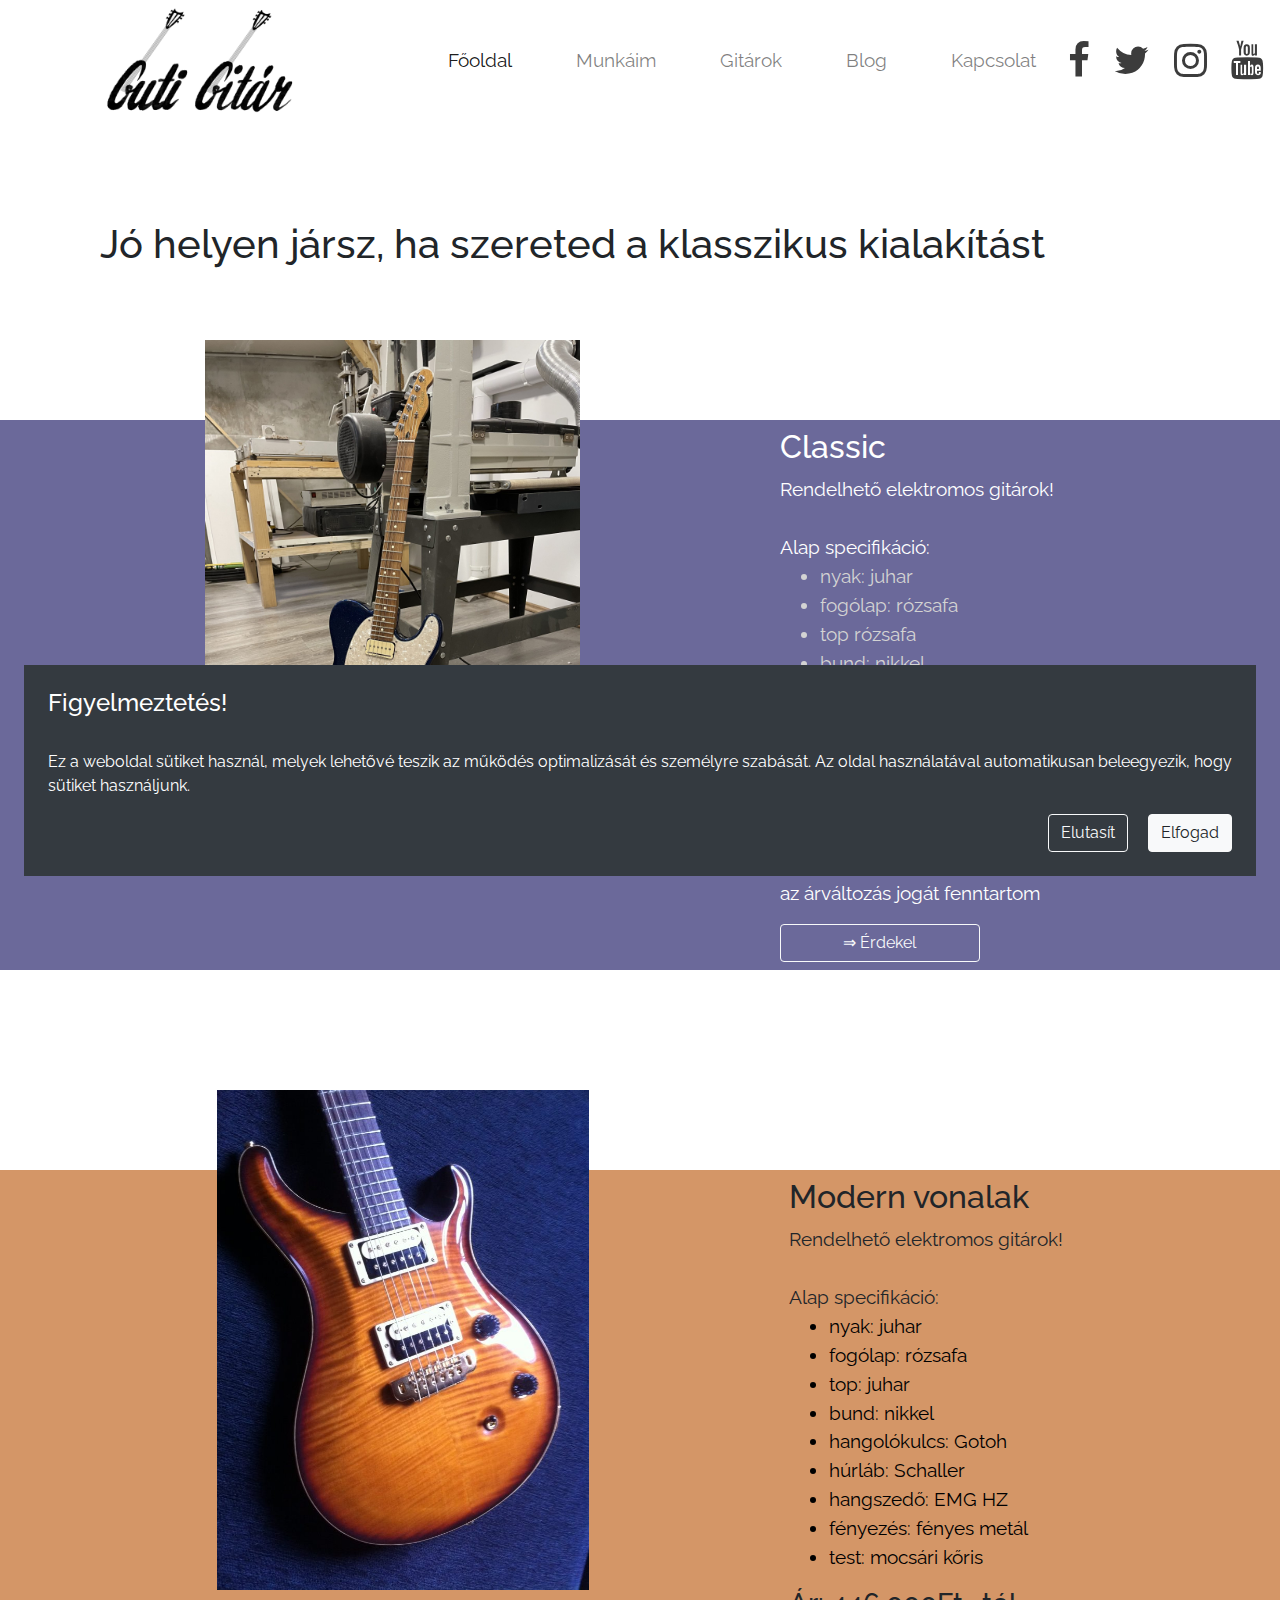
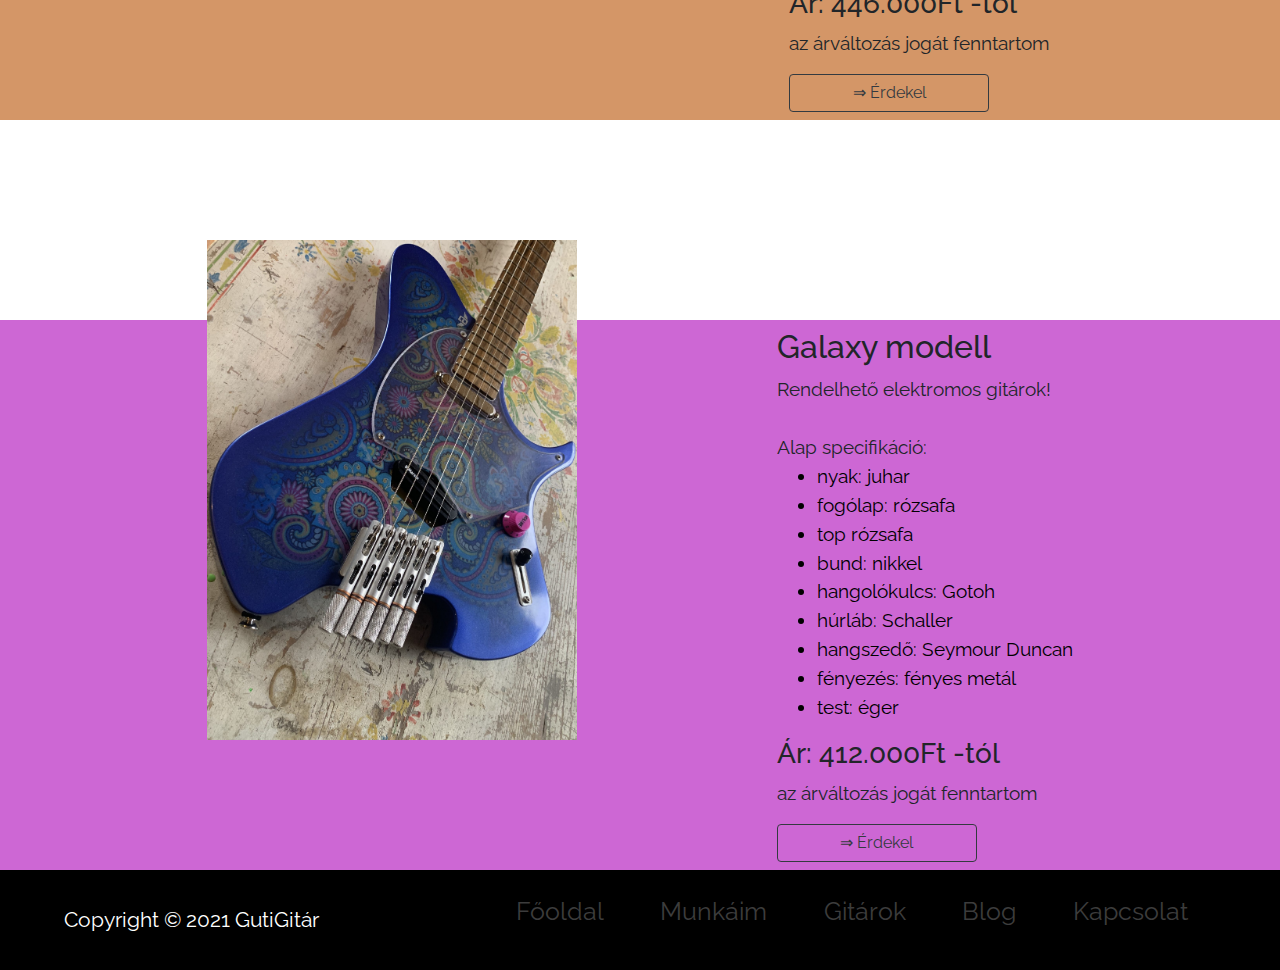
<file: elektromos.html>
<!DOCTYPE html>
<html lang="hu">

<head>
    <meta charset="UTF-8">
    <title>Elektromos | GutiGitár</title>

    <meta property="og:description"
        content="Egyénre szabott gitár, basszusgitár készítés! nézd meg a videót Neked csak elég kitalálni, hogy melyik gitár, basszusgitár modell legyen és minden paramétert saját ízlésedre szabhatsz!!! Nincsen kompromisszum, csak a legjobb anyagokból dolgozom, hogy később ne érjen csalódás! Rendelés menete! Mindenképpen írásban kell a hangszert megrendelni! Ha nem vagy benne biztos, hogy a zenédhez mely &nbsp;faanyagok … Home Read More »">

    <link rel="stylesheet" href="https://cdn.jsdelivr.net/npm/bootstrap@4.6.0/dist/css/bootstrap.min.css"
        integrity="sha384-B0vP5xmATw1+K9KRQjQERJvTumQW0nPEzvF6L/Z6nronJ3oUOFUFpCjEUQouq2+l" crossorigin="anonymous">
    <script src="https://code.jquery.com/jquery-3.5.1.slim.min.js"
        integrity="sha384-DfXdz2htPH0lsSSs5nCTpuj/zy4C+OGpamoFVy38MVBnE+IbbVYUew+OrCXaRkfj" crossorigin="anonymous">
    </script>
    <script src="https://cdn.jsdelivr.net/npm/bootstrap@4.6.0/dist/js/bootstrap.bundle.min.js"
        integrity="sha384-Piv4xVNRyMGpqkS2by6br4gNJ7DXjqk09RmUpJ8jgGtD7zP9yug3goQfGII0yAns" crossorigin="anonymous">
    </script>
    <link rel="stylesheet" href="css/bootstrap.css">
    <link rel="preconnect" href="https://fonts.gstatic.com">
    <link href="https://fonts.googleapis.com/css2?family=Raleway:wght@500;700&display=swap" rel="stylesheet">
    <link rel="stylesheet" href="https://cdnjs.cloudflare.com/ajax/libs/font-awesome/4.7.0/css/font-awesome.min.css">
    <link rel="preconnect" href="https://fonts.gstatic.com">
    <link href="https://fonts.googleapis.com/css2?family=Playfair+Display:wght@600&display=swap" rel="stylesheet">
    <link rel="preconnect" href="https://fonts.gstatic.com">
    <link rel="preconnect" href="https://fonts.gstatic.com">
    <link rel="preconnect" href="https://fonts.gstatic.com">
    <link href="https://fonts.googleapis.com/css2?family=Alex+Brush&family=Playfair+Display:wght@600&display=swap"
        rel="stylesheet">

    <style>
        #cookieWarning {
            display: none;
        }

        @media screen and (max-width: 991px) {
            html {
                width: 100%;
            }

            .fa {
                font-size: 2em;
            }

            .fa:hover {
                text-decoration: none;
            }

            #socialmedia {
                width: 100%;
                display: flex;
                justify-content: space-around;
                align-items: center;
                filter: grayscale(100%);
                margin-bottom: 10px;
            }

            #logokep {
                height: 100%;
            }

            #logodiv {
                display: flex;
                width: 400px;
                height: 20vw;
                justify-content: center;
                align-items: center;
            }

            body {
                font-family: 'Raleway', sans-serif;
                height: auto;
                width: 100%;
                background-color: white;
                display: flex;
                flex-direction: column;
                justify-content: space-between;
            }

            header {
                background-color: white;
                height: auto;
                display: flex;
                flex-direction: column;
                align-items: center;
            }

            nav {
                height: auto;
                width: 80%;
                font-size: 1.2em;
            }

            main {
                display: flex;
                justify-content: center;
                height: 100%;
                width: 100%;
            }

            main {
                display: flex;
                flex-direction: column;
                justify-content: space-between;
                height: 100%;
                width: 100%;
            }

            h1 {
                height: 150px;
                margin-top: 100px;
                margin-bottom: 50px;
                margin-left: 100px;
            }

            ul {
                color: lightgray;
            }

            section {
                width: 100%;
                height: auto;
                display: flex;
                flex-direction: column;
                justify-content: space-around;
                align-items: center;
                padding: 30px;
                margin-bottom: 200px;
            }

            #elsosection {
                background-color: rgba(8, 5, 87, 0.6);
                color: white;
            }

            #harmadiksection {
                margin-bottom: 0;
                background-color: rgba(171, 1, 183, 0.6);
            }

            #masodiksection {
                background-color: rgba(183, 80, 1, 0.6);
            }

            .sotet {
                color: black;
            }

            .kepdiv {
                height: 100%;
                padding-bottom: 100px;
                display: flex;
                align-items: flex-end;
            }

            .szovegdiv {
                font-size: 1.2em;
            }

            .kep {
                height: 500px;
            }

            footer {
                height: auto;
                display: flex;
                width: 100%;
                flex-direction: column;
                justify-content: space-around;
                align-items: center;
                background-color: black;
                align-items: center;
                font-size: 1.3em;
                color: white;
                padding: 20px;
            }

            #footermenu {
                margin-top: 20px;
                display: flex;
                flex-direction: column;
                justify-content: space-around;
                align-items: center;
                width: 60%;
                list-style-type: none;
                color: white;
                font-size: 1.2em;
            }

            .footer:hover {
                color: white;
                text-decoration: none;
            }
        }

        @media screen and (min-width: 992px) {

            html {
                height: 100%;
                overflow-x: hidden;
            }

            .fa {
                font-size: 2em;
            }

            .fa:hover {
                text-decoration: none;
            }

            #socialmedia {
                width: 30%;
                display: flex;
                justify-content: space-around;
                align-items: center;
                filter: grayscale(100%);
            }

            #logokep {
                height: 90%;
            }

            #logodiv {
                display: flex;
                width: 400px;
                height: 100%;
                justify-content: center;
                align-items: center;
            }

            body {
                height: auto;
                font-family: 'Raleway', sans-serif;
                background-color: white;
                display: flex;
                flex-direction: column;
                justify-content: space-between;
            }

            header {
                background-color: white;
                height: 120px;
                display: flex;
                flex-direction: row;
            }

            nav {
                height: auto;
                width: 80%;
                font-size: 1.2em;
            }

            main {
                display: flex;
                flex-direction: column;
                justify-content: space-between;
                height: 100%;
                width: 100%;
            }

            h1 {
                height: 150px;
                margin-top: 100px;
                margin-bottom: 50px;
                margin-left: 100px;
            }

            ul {
                color: lightgray;
            }

            section {
                width: 100%;
                height: 550px;
                display: flex;
                justify-content: center;
                align-items: center;
                padding: 30px;
                margin-bottom: 200px;
            }

            #elsosection {
                background-color: rgba(8, 5, 87, 0.6);
                color: white;
            }

            #harmadiksection {
                margin-bottom: 0;
                background-color: rgba(171, 1, 183, 0.6);
            }

            #masodiksection {
                background-color: rgba(183, 80, 1, 0.6);
            }

            .sotet {
                color: black;
            }

            .kepdiv {
                height: 100%;
                padding-bottom: 100px;
                display: flex;
                align-items: flex-end;
                margin-right: 100px;
            }

            .szovegdiv {
                font-size: 1.2em;
                margin-left: 100px;
            }

            .kep {
                height: 500px;
            }

            footer {
                height: 100px;
                display: flex;
                justify-content: space-around;
                background-color: black;
                align-items: center;
                font-size: 1.3em;
                color: white;
            }

            #footermenu {
                display: flex;
                flex-direction: row;
                justify-content: space-around;
                width: 60%;
                list-style-type: none;
                color: white;
                font-size: 1.2em;
            }

            .footer:hover {
                color: white;
                text-decoration: none;
            }
        }
    </style>

</head>

<body>
    <div id="cookieWarning" class="fixed-bottom p-4">
        <div class="bg-dark text-white w-100 mw-100" role="alert" data-autohide="false">
            <div class="p-4 d-flex flex-column">
                <h4>Figyelmeztetés!</h4>
                <br>
                <p>
                    Ez a weboldal sütiket használ, melyek lehetővé teszik az működés optimalizását és személyre
                    szabását. Az oldal használatával automatikusan beleegyezik, hogy sütiket használjunk.
                </p>
                <div class="ml-auto">
                    <button type="button" class="btn btn-outline-light mr-3" id="btnDeny">
                        Elutasít
                    </button>
                    <button type="button" class="btn btn-light" id="dismissCookie">
                        Elfogad
                    </button>
                </div>
            </div>
        </div>
    </div>

    <header>
        <a href="index.html">
            <div id="logodiv"><img id="logokep" src="img/gutigitarlogo.PNG" alt=""></div>
        </a>
        <nav class="navbar navbar-expand-lg navbar-light bg-light d-flex justify-content-center">
            <button class="navbar-toggler" type="button" data-toggle="collapse" data-target="#navbarSupportedContent"
                aria-controls="navbarSupportedContent" aria-expanded="false" aria-label="Toggle navigation">
                <span class="navbar-toggler-icon"></span>
            </button>
            <div class="collapse navbar-collapse d-block-flex align-items-centeralign-items-center"
                id="navbarSupportedContent">
                <ul style="width: 100%" class="navbar-nav mr-auto d-flex justify-content-around align-items-center">
                    <li class="nav-item active">
                        <a class="nav-link" href="index.html">Főoldal<span class="sr-only">(current)</span></a>
                    </li>
                    <li class="nav-item">
                        <a class="nav-link" href="munkaim.html">Munkáim</a>
                    </li>
                    <li class="nav-item">
                        <a class="nav-link" href="gitarok.html">Gitárok</a>
                    </li>

                    <li class="nav-item">
                        <a class="nav-link" href="blog.html">Blog</a>
                    </li>
                    <li class="nav-item">
                        <a class="nav-link" href="kapcsolat.html">Kapcsolat</a>
                    </li>

                </ul>
                <div id="socialmedia" class="d-flex justify-content-between">
                    <a href="#" class="fa fa-facebook"></a>
                    <a href="#" class="fa fa-twitter"></a>
                    <a href="#" class="fa fa-instagram"></a>
                    <a href="#" class="fa fa-youtube"></a>
                </div>
            </div>
        </nav>
    </header>

    <main>
        <h1>Jó helyen jársz, ha szereted a klasszikus kialakítást</h1>
        <section id="elsosection">
            <div class="kepdiv"><img class="kep" src="img/gitarok2/e1.jpeg" alt=""></div>
            <div class="szovegdiv">
                <h2>
                    Classic
                </h2>
                <p style="margin-bottom: 30px;">
                    Rendelhető elektromos gitárok!
                </p>
                <div>Alap specifikáció:</div>
                <ul>
                    <li>nyak: juhar</li>
                    <li>fogólap: rózsafa</li>
                    <li>top rózsafa</li>
                    <li>bund: nikkel</li>
                    <li>hangolókulcs: Gotoh</li>
                    <li>húrláb: Schaller </li>
                    <li>hangszedő: Seymour Duncan </li>
                    <li>fényezés: fényes metál</li>
                    <li>test: éger</li>
                </ul>
                <h3>
                    Ár: 566.000Ft -tól
                </h3>
                <p>
                    az árváltozás jogát fenntartom
                </p>
                <a class="btn btn-outline-light kapcsolat" style="width: 200px" href="kapcsolat.html">&#8658;
                    Érdekel</a>
            </div>

        </section>
        <section id="masodiksection">
            <div class="kepdiv"><img class="kep" src="img/gitarok2/e2.jpg" alt=""></div>
            <div class="szovegdiv">
                <h2>
                    Modern vonalak
                </h2>
                <p style="margin-bottom: 30px;">
                    Rendelhető elektromos gitárok!
                </p>
                <div>Alap specifikáció:</div>
                <ul class="sotet">
                    <li>nyak: juhar</li>
                    <li>fogólap: rózsafa</li>
                    <li>top: juhar</li>
                    <li>bund: nikkel</li>
                    <li>hangolókulcs: Gotoh</li>
                    <li>húrláb: Schaller </li>
                    <li>hangszedő: EMG HZ </li>
                    <li>fényezés: fényes metál</li>
                    <li>test: mocsári kőris</li>
                </ul>
                <h3>
                    Ár: 446.000Ft -tól
                </h3>
                <p>
                    az árváltozás jogát fenntartom
                </p>
                <a class="btn btn-outline-dark kapcsolat" style="width: 200px" href="kapcsolat.html">&#8658; Érdekel</a>
            </div>

        </section>
        <section id="harmadiksection">
            <div class="kepdiv"><img class="kep" src="img/gitarok2/e3.jpeg" alt=""></div>
            <div class="szovegdiv">
                <h2>
                    Galaxy modell
                </h2>
                <p style="margin-bottom: 30px;">
                    Rendelhető elektromos gitárok!
                </p>
                <div>Alap specifikáció:</div>
                <ul class="sotet">
                    <li>nyak: juhar</li>
                    <li>fogólap: rózsafa</li>
                    <li>top rózsafa</li>
                    <li>bund: nikkel</li>
                    <li>hangolókulcs: Gotoh</li>
                    <li>húrláb: Schaller </li>
                    <li>hangszedő: Seymour Duncan </li>
                    <li>fényezés: fényes metál</li>
                    <li>test: éger</li>
                </ul>
                <h3>
                    Ár: 412.000Ft -tól
                </h3>
                <p>
                    az árváltozás jogát fenntartom
                </p>
                <a class="btn btn-outline-dark kapcsolat" style="width: 200px" href="kapcsolat.html">&#8658; Érdekel</a>
            </div>

        </section>

    </main>

    <footer>
        <div>Copyright &copy; 2021 GutiGitár</div>
        <ul id="footermenu">
            <li>
                <a class="footer" href="index.html">Főoldal</a>
            </li>
            <li>
                <a class="footer" href="munkaim.html">Munkáim</a>
            </li>
            <li>
                <a class="footer" href="gitarok.html">Gitárok</a>
            </li>
            <li>
                <a class="footer" href="blog.html">Blog</a>
            </li>
            <li>
                <a class="footer" href="kapcsolat.html">Kapcsolat</a>
            </li>
        </ul>
    </footer>
    <script>
        if (sessionStorage.getItem("cookieDismissed") == null) {
            document.getElementById("cookieWarning").style.display = "block";
        }

        let gomb = document.getElementById("dismissCookie");
        gomb.addEventListener("click", function () {
            document.getElementById("cookieWarning").style.display = "none";
            sessionStorage.setItem("cookieDismissed", true);
        })

        let gomb2 = document.getElementById("btnDeny");
        gomb2.addEventListener("click", function () {
            document.getElementById("cookieWarning").style.display = "none";
            sessionStorage.setItem("cookieDismissed", true);
        })
    </script>

</body>

</html>
</file>
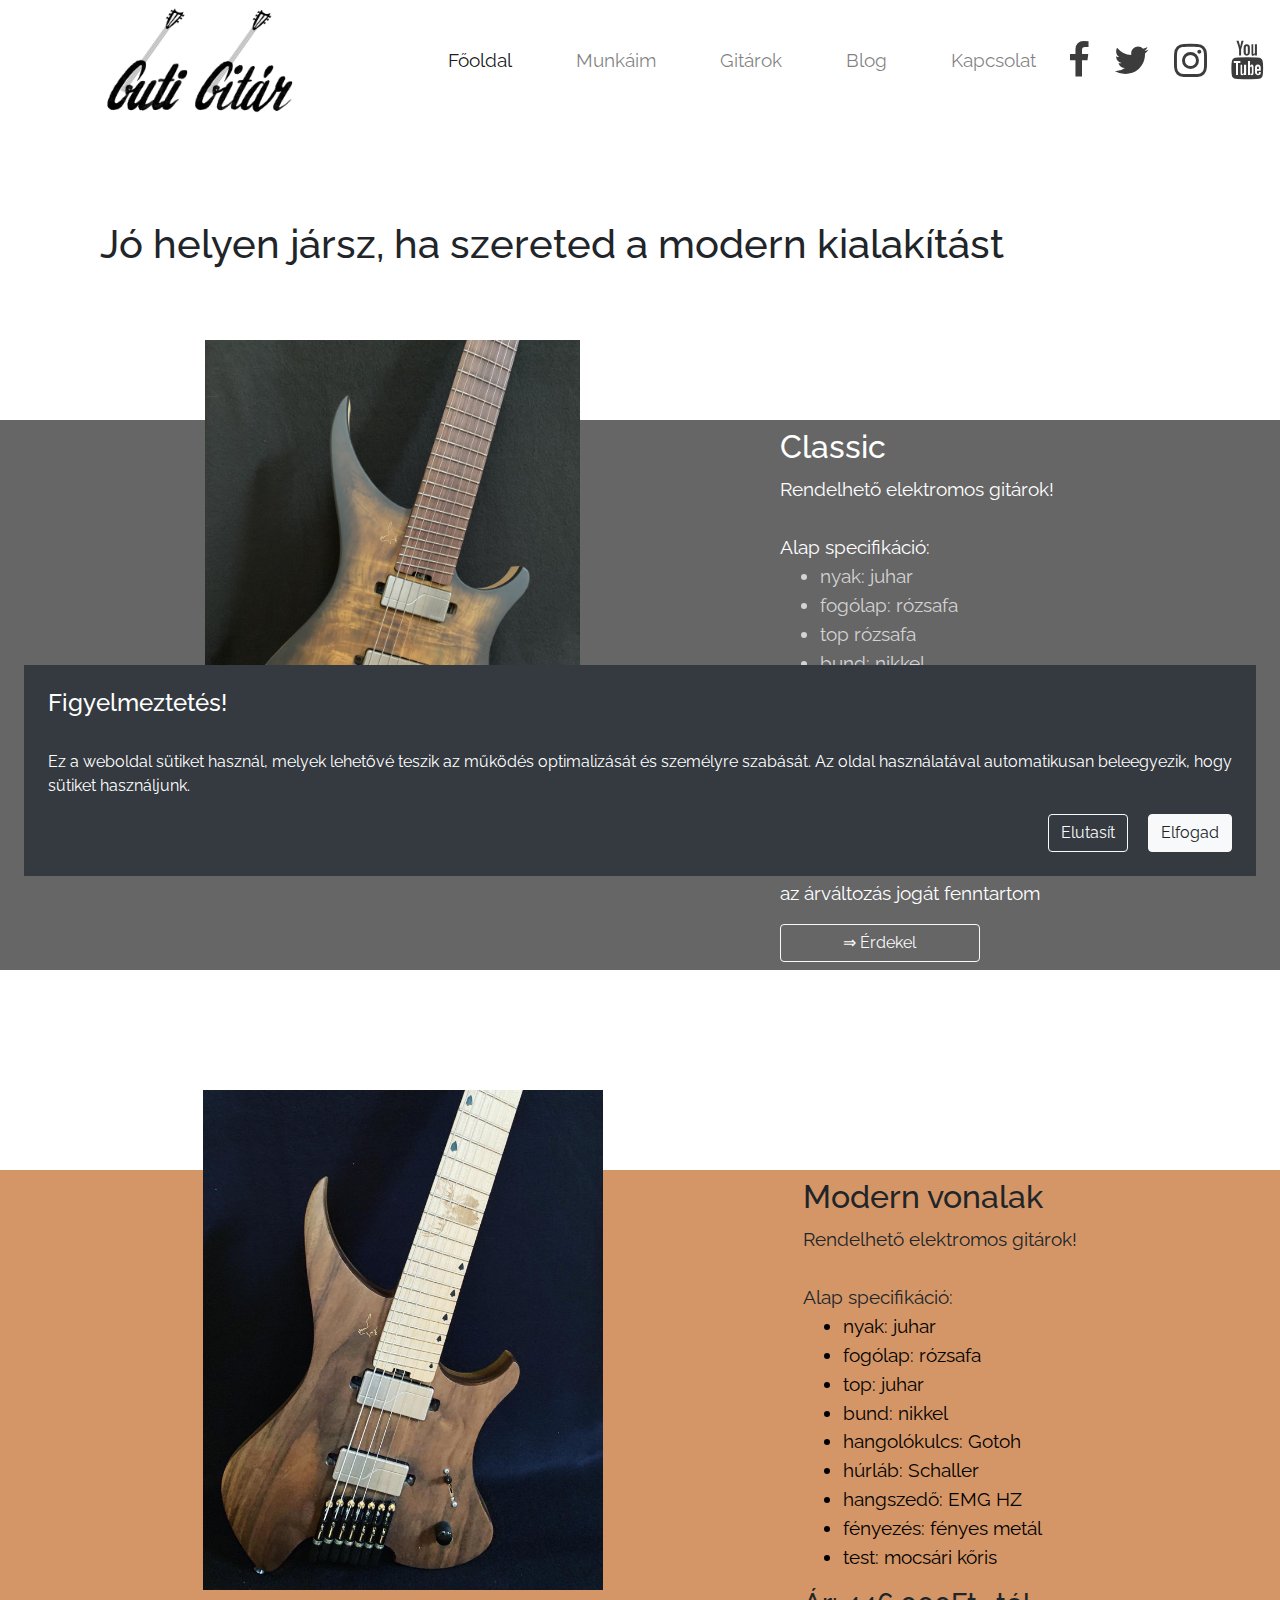
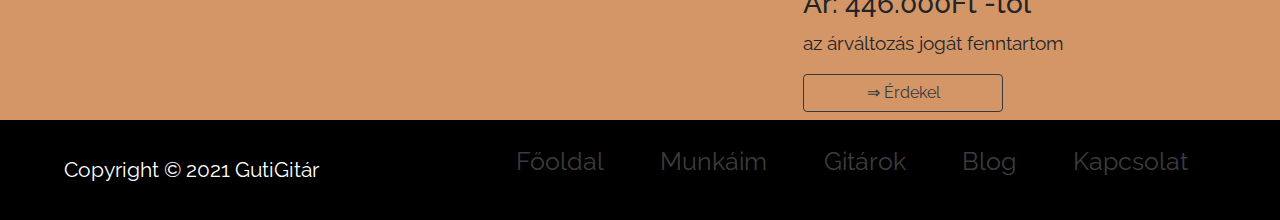
<file: headless.html>
<!DOCTYPE html>
<html lang="hu">

<head>
    <meta charset="UTF-8">
    <title>Headless | GutiGitár</title>

    <meta property="og:description"
        content="Egyénre szabott gitár, basszusgitár készítés! nézd meg a videót Neked csak elég kitalálni, hogy melyik gitár, basszusgitár modell legyen és minden paramétert saját ízlésedre szabhatsz!!! Nincsen kompromisszum, csak a legjobb anyagokból dolgozom, hogy később ne érjen csalódás! Rendelés menete! Mindenképpen írásban kell a hangszert megrendelni! Ha nem vagy benne biztos, hogy a zenédhez mely &nbsp;faanyagok … Home Read More »">

    <link rel="stylesheet" href="https://cdn.jsdelivr.net/npm/bootstrap@4.6.0/dist/css/bootstrap.min.css"
        integrity="sha384-B0vP5xmATw1+K9KRQjQERJvTumQW0nPEzvF6L/Z6nronJ3oUOFUFpCjEUQouq2+l" crossorigin="anonymous">
    <script src="https://code.jquery.com/jquery-3.5.1.slim.min.js"
        integrity="sha384-DfXdz2htPH0lsSSs5nCTpuj/zy4C+OGpamoFVy38MVBnE+IbbVYUew+OrCXaRkfj" crossorigin="anonymous">
    </script>
    <script src="https://cdn.jsdelivr.net/npm/bootstrap@4.6.0/dist/js/bootstrap.bundle.min.js"
        integrity="sha384-Piv4xVNRyMGpqkS2by6br4gNJ7DXjqk09RmUpJ8jgGtD7zP9yug3goQfGII0yAns" crossorigin="anonymous">
    </script>
    <link rel="stylesheet" href="css/bootstrap.css">
    <link rel="preconnect" href="https://fonts.gstatic.com">
    <link href="https://fonts.googleapis.com/css2?family=Raleway:wght@500;700&display=swap" rel="stylesheet">
    <link rel="stylesheet" href="https://cdnjs.cloudflare.com/ajax/libs/font-awesome/4.7.0/css/font-awesome.min.css">
    <link rel="preconnect" href="https://fonts.gstatic.com">
    <link href="https://fonts.googleapis.com/css2?family=Playfair+Display:wght@600&display=swap" rel="stylesheet">
    <link rel="preconnect" href="https://fonts.gstatic.com">
    <link rel="preconnect" href="https://fonts.gstatic.com">
    <link rel="preconnect" href="https://fonts.gstatic.com">
    <link href="https://fonts.googleapis.com/css2?family=Alex+Brush&family=Playfair+Display:wght@600&display=swap"
        rel="stylesheet">


    <style>
        #cookieWarning {
            display: none;
        }

        @media screen and (max-width: 991px) {
            html {
                width: 100%;
            }

            .fa {
                font-size: 2em;
            }

            .fa:hover {
                text-decoration: none;
            }

            #socialmedia {
                width: 100%;
                display: flex;
                justify-content: space-around;
                align-items: center;
                filter: grayscale(100%);
                margin-bottom: 10px;
            }

            #logokep {
                height: 100%;
            }

            #logodiv {
                display: flex;
                width: 400px;
                height: 20vw;
                justify-content: center;
                align-items: center;
            }

            body {
                font-family: 'Raleway', sans-serif;
                height: auto;
                width: 100%;
                background-color: white;
                display: flex;
                flex-direction: column;
                justify-content: space-between;
            }

            header {
                background-color: white;
                height: auto;
                display: flex;
                flex-direction: column;
                align-items: center;
            }

            nav {
                height: auto;
                width: 80%;
                font-size: 1.2em;
            }

            main {
                display: flex;
                justify-content: center;
                height: 100%;
                width: 100%;
            }

            main {
                display: flex;
                flex-direction: column;
                justify-content: space-between;
                height: 100%;
                width: 100%;
            }

            h1 {
                height: 150px;
                margin-top: 100px;
                margin-bottom: 50px;
                margin-left: 100px;
            }

            ul {
                color: lightgray;
            }

            section {
                width: 100%;
                height: auto;
                display: flex;
                flex-direction: column;
                justify-content: space-around;
                align-items: center;
                padding: 30px;
                margin-bottom: 200px;
            }

            #elsosection {
                background-color: rgba(0, 0, 0, 0.6);
                color: white;
            }

            #masodiksection {
                background-color: rgba(123, 56, 4, 0.62);
                margin-bottom: 0;
            }

            .sotet {
                color: black;
            }

            .kepdiv {
                height: 100%;
                padding-bottom: 100px;
                display: flex;
                align-items: flex-end;
            }

            .szovegdiv {
                font-size: 1.2em;
            }

            .kep {
                height: 500px;
            }

            footer {
                height: auto;
                display: flex;
                width: 100%;
                flex-direction: column;
                justify-content: space-around;
                align-items: center;
                background-color: black;
                align-items: center;
                font-size: 1.3em;
                color: white;
                padding: 20px;
            }

            #footermenu {
                margin-top: 20px;
                display: flex;
                flex-direction: column;
                justify-content: space-around;
                align-items: center;
                width: 60%;
                list-style-type: none;
                color: white;
                font-size: 1.2em;
            }

            .footer:hover {
                color: white;
                text-decoration: none;
            }
        }

        @media screen and (min-width: 992px) {

            html {
                height: 100%;
                overflow-x: hidden;
            }

            .fa {
                font-size: 2em;
            }

            .fa:hover {
                text-decoration: none;
            }

            #socialmedia {
                width: 30%;
                display: flex;
                justify-content: space-around;
                align-items: center;
                filter: grayscale(100%);
            }

            #logokep {
                height: 90%;
            }

            #logodiv {
                display: flex;
                width: 400px;
                height: 100%;
                justify-content: center;
                align-items: center;
            }

            body {
                height: auto;
                font-family: 'Raleway', sans-serif;
                background-color: white;
                display: flex;
                flex-direction: column;
                justify-content: space-between;
            }

            header {
                background-color: white;
                height: 120px;
                display: flex;
                flex-direction: row;
            }

            nav {
                height: auto;
                width: 80%;
                font-size: 1.2em;
            }

            main {
                display: flex;
                flex-direction: column;
                justify-content: space-between;
                height: 100%;
                width: 100%;
            }

            h1 {
                height: 150px;
                margin-top: 100px;
                margin-bottom: 50px;
                margin-left: 100px;
            }

            ul {
                color: lightgray;
            }

            section {
                width: 100%;
                height: 550px;
                display: flex;
                justify-content: center;
                align-items: center;
                padding: 30px;
                margin-bottom: 200px;
            }

            #elsosection {
                background-color: rgba(0, 0, 0, 0.6);
                color: white;
            }

            #harmadiksection {
                margin-bottom: 0;
                background-color: rgba(171, 1, 183, 0.6);
            }

            #masodiksection {
                background-color: rgba(183, 80, 1, 0.6);
                margin-bottom: 0;
            }

            .sotet {
                color: black;
            }

            .kepdiv {
                height: 100%;
                padding-bottom: 100px;
                display: flex;
                align-items: flex-end;
                margin-right: 100px;
            }

            .szovegdiv {
                font-size: 1.2em;
                margin-left: 100px;
            }

            .kep {
                height: 500px;
            }

            footer {
                height: 100px;
                display: flex;
                justify-content: space-around;
                background-color: black;
                align-items: center;
                font-size: 1.3em;
                color: white;
            }

            #footermenu {
                display: flex;
                flex-direction: row;
                justify-content: space-around;
                width: 60%;
                list-style-type: none;
                color: white;
                font-size: 1.2em;
            }

            .footer:hover {
                color: white;
                text-decoration: none;
            }
        }
    </style>

</head>

<body>
    <div id="cookieWarning" class="fixed-bottom p-4">
        <div class="bg-dark text-white w-100 mw-100" role="alert" data-autohide="false">
            <div class="p-4 d-flex flex-column">
                <h4>Figyelmeztetés!</h4>
                <br>
                <p>
                    Ez a weboldal sütiket használ, melyek lehetővé teszik az működés optimalizását és személyre
                    szabását. Az oldal használatával automatikusan beleegyezik, hogy sütiket használjunk.
                </p>
                <div class="ml-auto">
                    <button type="button" class="btn btn-outline-light mr-3" id="btnDeny">
                        Elutasít
                    </button>
                    <button type="button" class="btn btn-light" id="dismissCookie">
                        Elfogad
                    </button>
                </div>
            </div>
        </div>
    </div>

    <header>
        <a href="index.html">
            <div id="logodiv"><img id="logokep" src="img/gutigitarlogo.PNG" alt=""></div>
        </a>
        <nav class="navbar navbar-expand-lg navbar-light bg-light d-flex justify-content-center">
            <button class="navbar-toggler" type="button" data-toggle="collapse" data-target="#navbarSupportedContent"
                aria-controls="navbarSupportedContent" aria-expanded="false" aria-label="Toggle navigation">
                <span class="navbar-toggler-icon"></span>
            </button>
            <div class="collapse navbar-collapse d-block-flex align-items-centeralign-items-center"
                id="navbarSupportedContent">
                <ul style="width: 100%" class="navbar-nav mr-auto d-flex justify-content-around align-items-center">
                    <li class="nav-item active">
                        <a class="nav-link" href="index.html">Főoldal<span class="sr-only">(current)</span></a>
                    </li>
                    <li class="nav-item">
                        <a class="nav-link" href="munkaim.html">Munkáim</a>
                    </li>
                    <li class="nav-item">
                        <a class="nav-link" href="gitarok.html">Gitárok</a>
                    </li>

                    <li class="nav-item">
                        <a class="nav-link" href="blog.html">Blog</a>
                    </li>
                    <li class="nav-item">
                        <a class="nav-link" href="kapcsolat.html">Kapcsolat</a>
                    </li>

                </ul>
                <div id="socialmedia" class="d-flex justify-content-between">
                    <a href="#" class="fa fa-facebook"></a>
                    <a href="#" class="fa fa-twitter"></a>
                    <a href="#" class="fa fa-instagram"></a>
                    <a href="#" class="fa fa-youtube"></a>
                </div>
            </div>
        </nav>
    </header>

    <main>
        <h1>Jó helyen jársz, ha szereted a modern kialakítást</h1>
        <section id="elsosection">
            <div class="kepdiv"><img class="kep" src="img/gitarok2/h1.jpeg" alt=""></div>
            <div class="szovegdiv">
                <h2>
                    Classic
                </h2>
                <p style="margin-bottom: 30px;">
                    Rendelhető elektromos gitárok!
                </p>
                <div>Alap specifikáció:</div>
                <ul>
                    <li>nyak: juhar</li>
                    <li>fogólap: rózsafa</li>
                    <li>top rózsafa</li>
                    <li>bund: nikkel</li>
                    <li>hangolókulcs: Gotoh</li>
                    <li>húrláb: Schaller </li>
                    <li>hangszedő: Seymour Duncan </li>
                    <li>fényezés: fényes metál</li>
                    <li>test: éger</li>
                </ul>
                <h3>
                    Ár: 566.000Ft -tól
                </h3>
                <p>
                    az árváltozás jogát fenntartom
                </p>
                <a class="btn btn-outline-light kapcsolat" style="width: 200px" href="kapcsolat.html">&#8658;
                    Érdekel</a>
            </div>

        </section>
        <section id="masodiksection">
            <div class="kepdiv"><img class="kep" src="img/gitarok2/h2.jpeg" alt=""></div>
            <div class="szovegdiv">
                <h2>
                    Modern vonalak
                </h2>
                <p style="margin-bottom: 30px;">
                    Rendelhető elektromos gitárok!
                </p>
                <div>Alap specifikáció:</div>
                <ul class="sotet">
                    <li>nyak: juhar</li>
                    <li>fogólap: rózsafa</li>
                    <li>top: juhar</li>
                    <li>bund: nikkel</li>
                    <li>hangolókulcs: Gotoh</li>
                    <li>húrláb: Schaller </li>
                    <li>hangszedő: EMG HZ </li>
                    <li>fényezés: fényes metál</li>
                    <li>test: mocsári kőris</li>
                </ul>
                <h3>
                    Ár: 446.000Ft -tól
                </h3>
                <p>
                    az árváltozás jogát fenntartom
                </p>
                <a class="btn btn-outline-dark kapcsolat" style="width: 200px" href="kapcsolat.html">&#8658; Érdekel</a>
            </div>

        </section>

    </main>

    <footer>
        <div>Copyright &copy; 2021 GutiGitár</div>
        <ul id="footermenu">
            <li>
                <a class="footer" href="index.html">Főoldal</a>
            </li>
            <li>
                <a class="footer" href="munkaim.html">Munkáim</a>
            </li>
            <li>
                <a class="footer" href="gitarok.html">Gitárok</a>
            </li>
            <li>
                <a class="footer" href="blog.html">Blog</a>
            </li>
            <li>
                <a class="footer" href="kapcsolat.html">Kapcsolat</a>
            </li>
        </ul>
    </footer>

    <script>
        if (sessionStorage.getItem("cookieDismissed") == null) {
            document.getElementById("cookieWarning").style.display = "block";
        }

        let gomb = document.getElementById("dismissCookie");
        gomb.addEventListener("click", function () {

            document.getElementById("cookieWarning").style.display = "none";
            sessionStorage.setItem("cookieDismissed", true);
        })

        let gomb2 = document.getElementById("btnDeny");
        gomb2.addEventListener("click", function () {

            document.getElementById("cookieWarning").style.display = "none";
            sessionStorage.setItem("cookieDismissed", true);
        })
    </script>

</body>

</html>
</file>
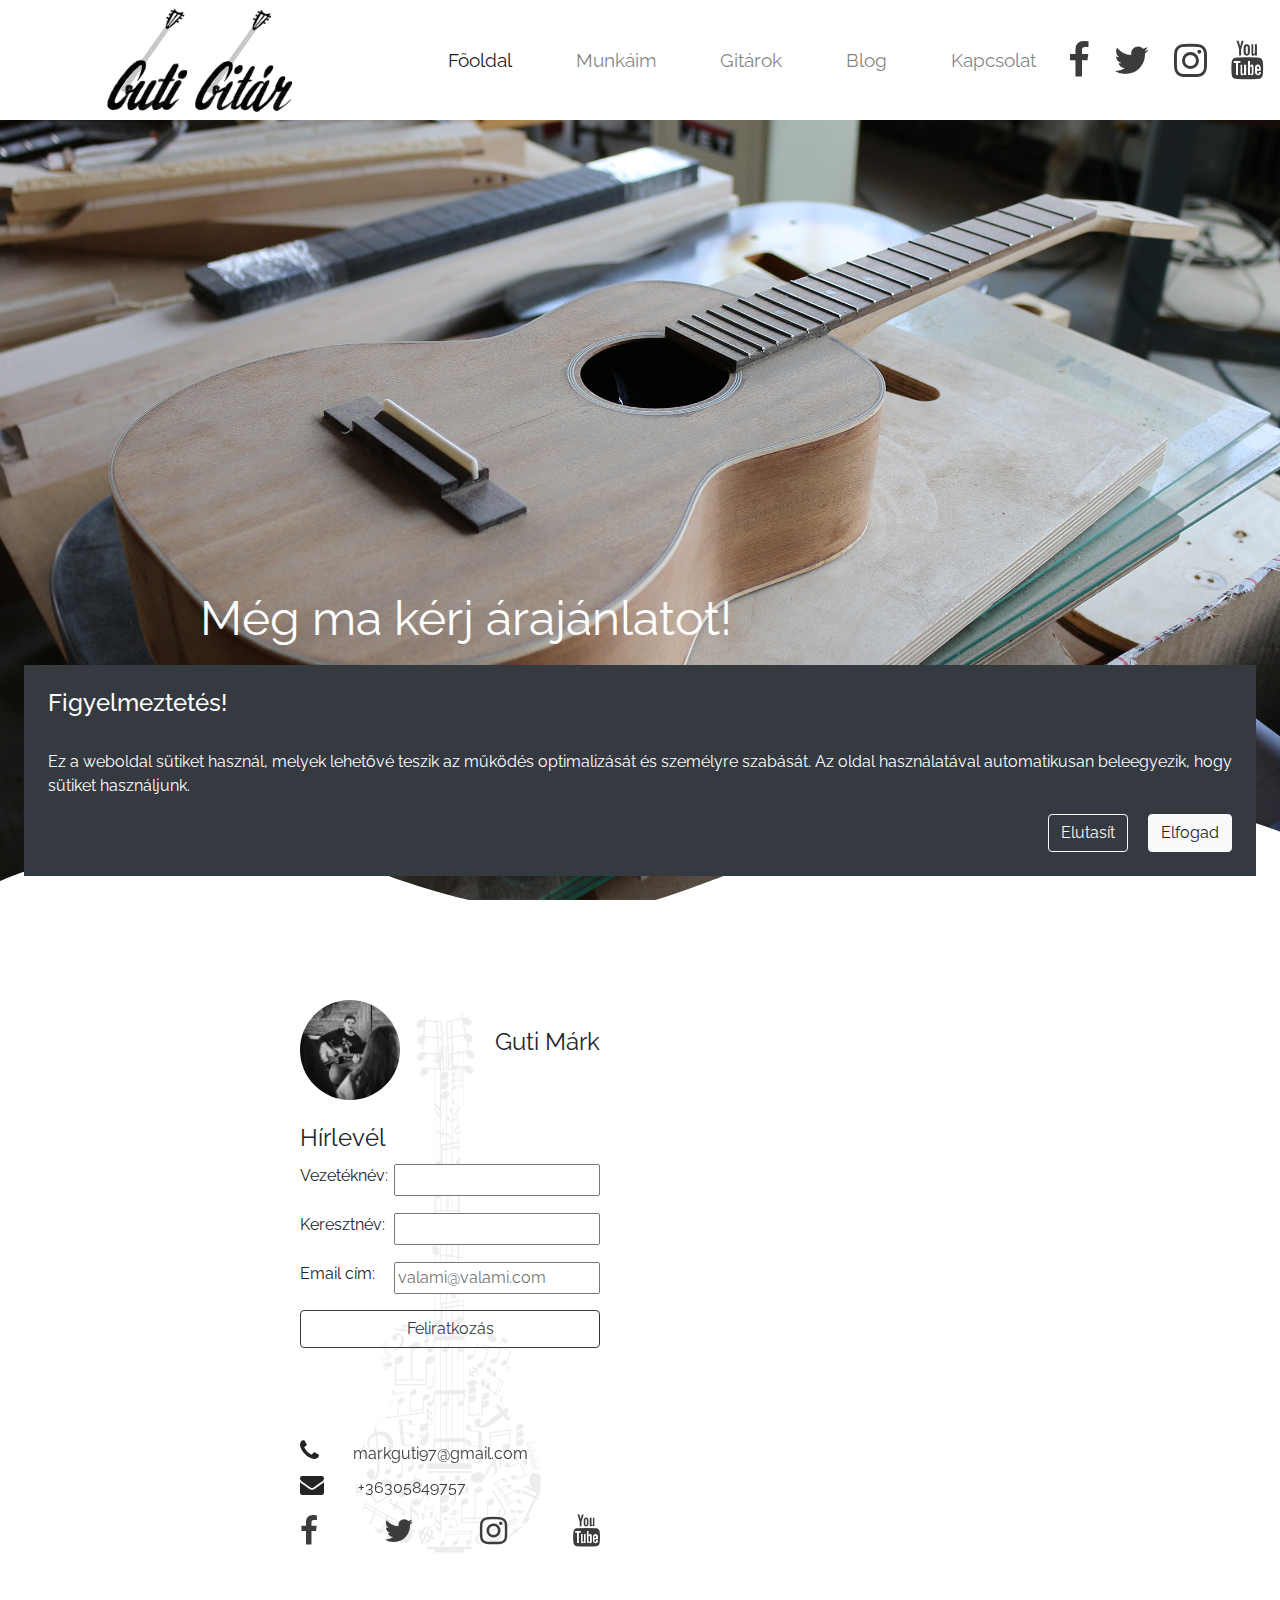
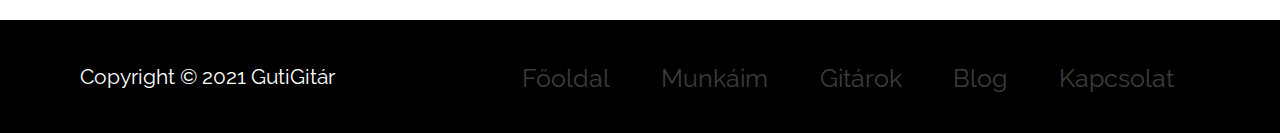
<file: kapcsolat.html>
<!DOCTYPE html>
<html lang="hu">

<head>
    <meta charset="UTF-8">
    <title>Kapcsolat | GutiGitár</title>

    <meta property="og:description"
        content="Egyénre szabott gitár, basszusgitár készítés! nézd meg a videót Neked csak elég kitalálni, hogy melyik gitár, basszusgitár modell legyen és minden paramétert saját ízlésedre szabhatsz!!! Nincsen kompromisszum, csak a legjobb anyagokból dolgozom, hogy később ne érjen csalódás! Rendelés menete! Mindenképpen írásban kell a hangszert megrendelni! Ha nem vagy benne biztos, hogy a zenédhez mely &nbsp;faanyagok … Home Read More »">

    <link rel="stylesheet" href="https://cdn.jsdelivr.net/npm/bootstrap@4.6.0/dist/css/bootstrap.min.css"
        integrity="sha384-B0vP5xmATw1+K9KRQjQERJvTumQW0nPEzvF6L/Z6nronJ3oUOFUFpCjEUQouq2+l" crossorigin="anonymous">
    <script src="https://code.jquery.com/jquery-3.5.1.slim.min.js"
        integrity="sha384-DfXdz2htPH0lsSSs5nCTpuj/zy4C+OGpamoFVy38MVBnE+IbbVYUew+OrCXaRkfj" crossorigin="anonymous">
    </script>
    <script src="https://cdn.jsdelivr.net/npm/bootstrap@4.6.0/dist/js/bootstrap.bundle.min.js"
        integrity="sha384-Piv4xVNRyMGpqkS2by6br4gNJ7DXjqk09RmUpJ8jgGtD7zP9yug3goQfGII0yAns" crossorigin="anonymous">
    </script>
    <link rel="stylesheet" href="css/bootstrap.css">
    <link rel="preconnect" href="https://fonts.gstatic.com">
    <link href="https://fonts.googleapis.com/css2?family=Raleway:wght@500;700&display=swap" rel="stylesheet">
    <link rel="stylesheet" href="https://cdnjs.cloudflare.com/ajax/libs/font-awesome/4.7.0/css/font-awesome.min.css">
    <link rel="preconnect" href="https://fonts.gstatic.com">
    <link href="https://fonts.googleapis.com/css2?family=Playfair+Display:wght@600&display=swap" rel="stylesheet">
    <link rel="preconnect" href="https://fonts.gstatic.com">
    <link rel="preconnect" href="https://fonts.gstatic.com">
    <link rel="preconnect" href="https://fonts.gstatic.com">
    <link href="https://fonts.googleapis.com/css2?family=Alex+Brush&family=Playfair+Display:wght@600&display=swap"
        rel="stylesheet">

    <style>
        #cookieWarning {
            display: none;
        }

        @media screen and (max-width: 991px) {

            .fa {
                font-size: 2em;
            }

            .fa:hover {
                text-decoration: none;
            }

            #socialmedia {
                width: 100%;
                display: flex;
                justify-content: space-around;
                align-items: center;
                filter: grayscale(100%);
                margin-bottom: 10px;
            }

            #logokep {
                height: 100%;
            }

            #logodiv {
                display: flex;
                width: 400px;
                height: 20vw;
                justify-content: center;
                align-items: center;
            }

            body {
                font-family: 'Raleway', sans-serif;
                background-color: transparent;
                height: auto;
                background-image: url(img/hatter2.jpg);
                background-size: cover;
                background-repeat: no-repeat;
                background-attachment: fixed;
            }

            header {
                background-color: white;
                height: auto;
                display: flex;
                flex-direction: column;
                align-items: center;
            }

            nav {
                height: auto;
                width: 80%;
                font-size: 1.2em;
            }

            #elsosection {
                height: 800px;
                display: flex;
                flex-direction: column;
                justify-content: flex-end;
                color: white;
                padding-top: 200px;
            }

            #elsosection>div {
                font-size: 3em;
                margin-left: 200px;
            }

            #elsosection>h1 {
                font-size: 2em;
                margin: 50px;
                margin-left: 200px;
                margin-bottom: 200px;
            }

            #masodiksection {
                height: 700px;
                background-color: white;
                padding-left: 30%;
                padding-top: 70px;
            }

            #masodiksection>div {
                height: 600px;
                width: 300px;
                background-image: url(img/guitarform.png);
                background-blend-mode: lighten;
                background-size: contain;
                background-repeat: no-repeat;
                background-color: rgba(255, 255, 255, 0.93);
                background-position: center;
            }

            #formdiv {
                display: flex;
                flex-direction: column;
                justify-content: space-around;
                height: auto;
                padding-bottom: 30px;
            }

            #envagyok {
                height: 100px;
                width: 100px;
                border-radius: 50%;
                object-fit: cover;
            }

            #gutimark {
                display: flex;
                justify-content: space-between;
                align-items: center;
                font-size: 1.5em;
            }

            form {
                height: 50%;
                display: flex;
                flex-direction: column;
                justify-content: space-between;
            }

            fieldset {
                display: flex;
                flex-direction: column;
                justify-content: space-between;
                height: 80%;
            }

            fieldset>div {
                display: flex;
                justify-content: space-between;
            }

            #connections {
                display: flex;
                flex-direction: column;
                justify-content: space-around;
                height: 20%;
                margin-top: 10px;
                filter: grayscale(100%);
            }

            i {
                margin-right: 30px;
            }

            #social {
                margin-top: 10px;
                width: 100%;
                display: flex;
                justify-content: space-between;
                filter: grayscale(100%);
            }

            footer {
                height: auto;
                display: flex;
                width: 100%;
                flex-direction: column;
                justify-content: space-around;
                align-items: center;
                background-color: black;
                align-items: center;
                font-size: 1.3em;
                color: white;
                padding: 20px;
            }

            #footermenu {
                margin-top: 20px;
                display: flex;
                flex-direction: column;
                justify-content: space-around;
                align-items: center;
                width: 60%;
                list-style-type: none;
                color: white;
                font-size: 1.2em;
            }

            .footer:hover {
                color: white;
                text-decoration: none;
            }
        }


        @media screen and (min-width: 992px) {

            html {
                overflow-x: hidden;
            }

            .fa {
                font-size: 2em;
            }

            .fa:hover {
                text-decoration: none;
            }

            #socialmedia {
                width: 30%;
                display: flex;
                justify-content: space-around;
                align-items: center;
                filter: grayscale(100%);
            }

            #logokep {
                height: 90%;
            }

            #logodiv {
                display: flex;
                width: 400px;
                height: 100%;
                justify-content: center;
                align-items: center;
            }

            body {
                font-family: 'Raleway', sans-serif;
                background-color: transparent;
                height: auto;
                background-image: url(img/hatter2.jpg);
                background-size: cover;
                background-repeat: no-repeat;
                background-attachment: fixed;
            }

            header {
                background-color: white;
                height: 120px;
                display: flex;
                flex-direction: row;
            }

            nav {
                height: auto;
                width: 80%;
                font-size: 1.2em;
            }

            #elsosection {
                height: 800px;
                display: flex;
                flex-direction: column;
                justify-content: flex-end;
                color: white;
                padding-top: 200px;
            }

            #elsosection>div {
                font-size: 3em;
                margin-left: 200px;
            }

            #elsosection>h1 {
                font-size: 2em;
                margin: 50px;
                margin-left: 200px;
            }

            #masodiksection {
                height: 700px;
                background-color: white;
                padding-left: 300px;
                padding-top: 70px;
            }

            #masodiksection>div {
                height: 600px;
                width: 300px;
                background-image: url(img/guitarform.png);
                background-blend-mode: lighten;
                background-size: contain;
                background-repeat: no-repeat;
                background-color: rgba(255, 255, 255, 0.93);
                background-position: center;
            }

            #formdiv {
                display: flex;
                flex-direction: column;
                justify-content: space-around;
                height: auto;
                padding-bottom: 30px;
            }

            #envagyok {
                height: 100px;
                width: 100px;
                border-radius: 50%;
                object-fit: cover;
            }

            #gutimark {
                display: flex;
                justify-content: space-between;
                align-items: center;
                font-size: 1.5em;
            }

            form {
                height: 50%;
                display: flex;
                flex-direction: column;
                justify-content: space-between;
            }

            fieldset {
                display: flex;
                flex-direction: column;
                justify-content: space-between;
                height: 80%;
            }

            fieldset>div {
                display: flex;
                justify-content: space-between;
            }

            #connections {
                display: flex;
                flex-direction: column;
                justify-content: space-around;
                height: 20%;
                margin-top: 10px;
                filter: grayscale(100%);
            }

            i {
                margin-right: 30px;
            }

            #social {
                margin-top: 10px;
                width: 100%;
                display: flex;
                justify-content: space-between;
                filter: grayscale(100%);
            }

            footer {
                height: auto;
                display: flex;
                width: 100%;
                flex-direction: row;
                justify-content: space-around;
                align-items: center;
                background-color: black;
                align-items: center;
                font-size: 1.3em;
                color: white;
                padding: 20px;
            }

            #footermenu {
                margin-top: 20px;
                display: flex;
                flex-direction: row;
                justify-content: space-around;
                align-items: center;
                width: 60%;
                list-style-type: none;
                color: white;
                font-size: 1.2em;
            }

            .footer:hover {
                color: white;
                text-decoration: none;
            }
        }
    </style>

</head>

<body>
    <div id="cookieWarning" class="fixed-bottom p-4">
        <div class="bg-dark text-white w-100 mw-100" role="alert" data-autohide="false">
            <div class="p-4 d-flex flex-column">
                <h4>Figyelmeztetés!</h4>
                <br>
                <p>
                    Ez a weboldal sütiket használ, melyek lehetővé teszik az működés optimalizását és személyre
                    szabását. Az oldal használatával automatikusan beleegyezik, hogy sütiket használjunk.
                </p>
                <div class="ml-auto">
                    <button type="button" class="btn btn-outline-light mr-3" id="btnDeny">
                        Elutasít
                    </button>
                    <button type="button" class="btn btn-light" id="dismissCookie">
                        Elfogad
                    </button>
                </div>
            </div>
        </div>
    </div>

    <header>
        <a href="index.html">
            <div id="logodiv"><img id="logokep" src="img/gutigitarlogo.PNG" alt=""></div>
        </a>
        <nav class="navbar navbar-expand-lg navbar-light bg-light d-flex justify-content-center">
            <button class="navbar-toggler" type="button" data-toggle="collapse" data-target="#navbarSupportedContent"
                aria-controls="navbarSupportedContent" aria-expanded="false" aria-label="Toggle navigation">
                <span class="navbar-toggler-icon"></span>
            </button>
            <div class="collapse navbar-collapse d-block-flex align-items-centeralign-items-center"
                id="navbarSupportedContent">
                <ul style="width: 100%" class="navbar-nav mr-auto d-flex justify-content-around align-items-center">
                    <li class="nav-item active">
                        <a class="nav-link" href="index.html">Főoldal<span class="sr-only">(current)</span></a>
                    </li>
                    <li class="nav-item">
                        <a class="nav-link" href="munkaim.html">Munkáim</a>
                    </li>
                    <li class="nav-item">
                        <a class="nav-link" href="gitarok.html">Gitárok</a>
                    </li>

                    <li class="nav-item">
                        <a class="nav-link" href="blog.html">Blog</a>
                    </li>
                    <li class="nav-item">
                        <a class="nav-link" href="kapcsolat.html">Kapcsolat</a>
                    </li>

                </ul>
                <div id="socialmedia" class="d-flex justify-content-between">
                    <a href="#" class="fa fa-facebook"></a>
                    <a href="#" class="fa fa-twitter"></a>
                    <a href="#" class="fa fa-instagram"></a>
                    <a href="#" class="fa fa-youtube"></a>
                </div>
            </div>
        </nav>
    </header>

    <main>
        <section id="elsosection">
            <div>Még ma kérj árajánlatot!</div>
            <h1>Ingyenes árajánlat!</h1>

            <svg style="width: 100%;" xmlns="http://www.w3.org/2000/svg" viewBox="0 0 1000 100"
                preserveAspectRatio="none">

                <path class="elementor-shape-fill" fill="white" d="M421.9,6.5c22.6-2.5,51.5,0.4,75.5,5.3c23.6,4.9,70.9,23.5,100.5,35.7c75.8,32.2,133.7,44.5,192.6,49.7
	c23.6,2.1,48.7,3.5,103.4-2.5c54.7-6,106.2-25.6,106.2-25.6V0H0v30.3c0,0,72,32.6,158.4,30.5c39.2-0.7,92.8-6.7,134-22.4
	c21.2-8.1,52.2-18.2,79.7-24.2C399.3,7.9,411.6,7.5,421.9,6.5z" transform="translate(0, 100) scale(1, -1)"></path>
            </svg>
        </section>
        <section id="masodiksection">
            <div id="formdiv">
                <div id="gutimark">
                    <img id="envagyok" src="img/envagyok.jpg" alt="">
                    <p>Guti Márk</p>
                </div>
                <form action="koszi.html" method="post">
                    <fieldset>
                        <legend>Hírlevél</legend>
                        <div><label for="lastName">Vezetéknév:</label>
                            <input id="lastName" name="lastName" type="text" required="required">
                        </div>
                        <div><label for="firstName">Keresztnév:</label>
                            <input id="firstName" name="firstName" type="text" required="required">
                        </div>
                        <div><label for="userEmail">Email cím:</label>
                            <input id="userEmail" name="userEmail" type="text" placeholder="valami@valami.com"
                                required="required" pattern="[a-z0-9._%+-]+@[a-z0-9.-]+\.[a-z]{2,}$">
                        </div>
                        <input class="btn btn-outline-dark" type="submit" value="Feliratkozás">
                    </fieldset>
                </form>
                <div id="connections">
                    <div>
                        <i style="font-size:24px" class="fa">&#xf095;</i>
                        <a href="mailto:markguti97@gmail.com">markguti97@gmail.com</a>
                    </div>
                    <div>
                        <i style="font-size:24px" class="fa">&#xf0e0;</i>
                        <a href="tel:+36305849757">+36305849757</a>
                    </div>
                    <div id="social">
                        <a href="#" class="fa fa-facebook"></a>
                        <a href="#" class="fa fa-twitter"></a>
                        <a href="#" class="fa fa-instagram"></a>
                        <a href="#" class="fa fa-youtube"></a>
                    </div>
                </div>

            </div>

        </section>

        <footer>
            <div>Copyright &copy; 2021 GutiGitár</div>
            <ul id="footermenu">
                <li>
                    <a class="footer" href="index.html">Főoldal</a>
                </li>
                <li>
                    <a class="footer" href="munkaim.html">Munkáim</a>
                </li>
                <li>
                    <a class="footer" href="gitarok.html">Gitárok</a>
                </li>
                <li>
                    <a class="footer" href="blog.html">Blog</a>
                </li>
                <li>
                    <a class="footer" href="kapcsolat.html">Kapcsolat</a>
                </li>
            </ul>
        </footer>

        <script>
            if (sessionStorage.getItem("cookieDismissed") == null) {
                document.getElementById("cookieWarning").style.display = "block";
            }

            let gomb = document.getElementById("dismissCookie");
            gomb.addEventListener("click", function () {

                document.getElementById("cookieWarning").style.display = "none";
                sessionStorage.setItem("cookieDismissed", true);
            })

            let gomb2 = document.getElementById("btnDeny");
            gomb2.addEventListener("click", function () {

                document.getElementById("cookieWarning").style.display = "none";
                sessionStorage.setItem("cookieDismissed", true);
            })
        </script>

    </main>
</body>

</html>
</file>
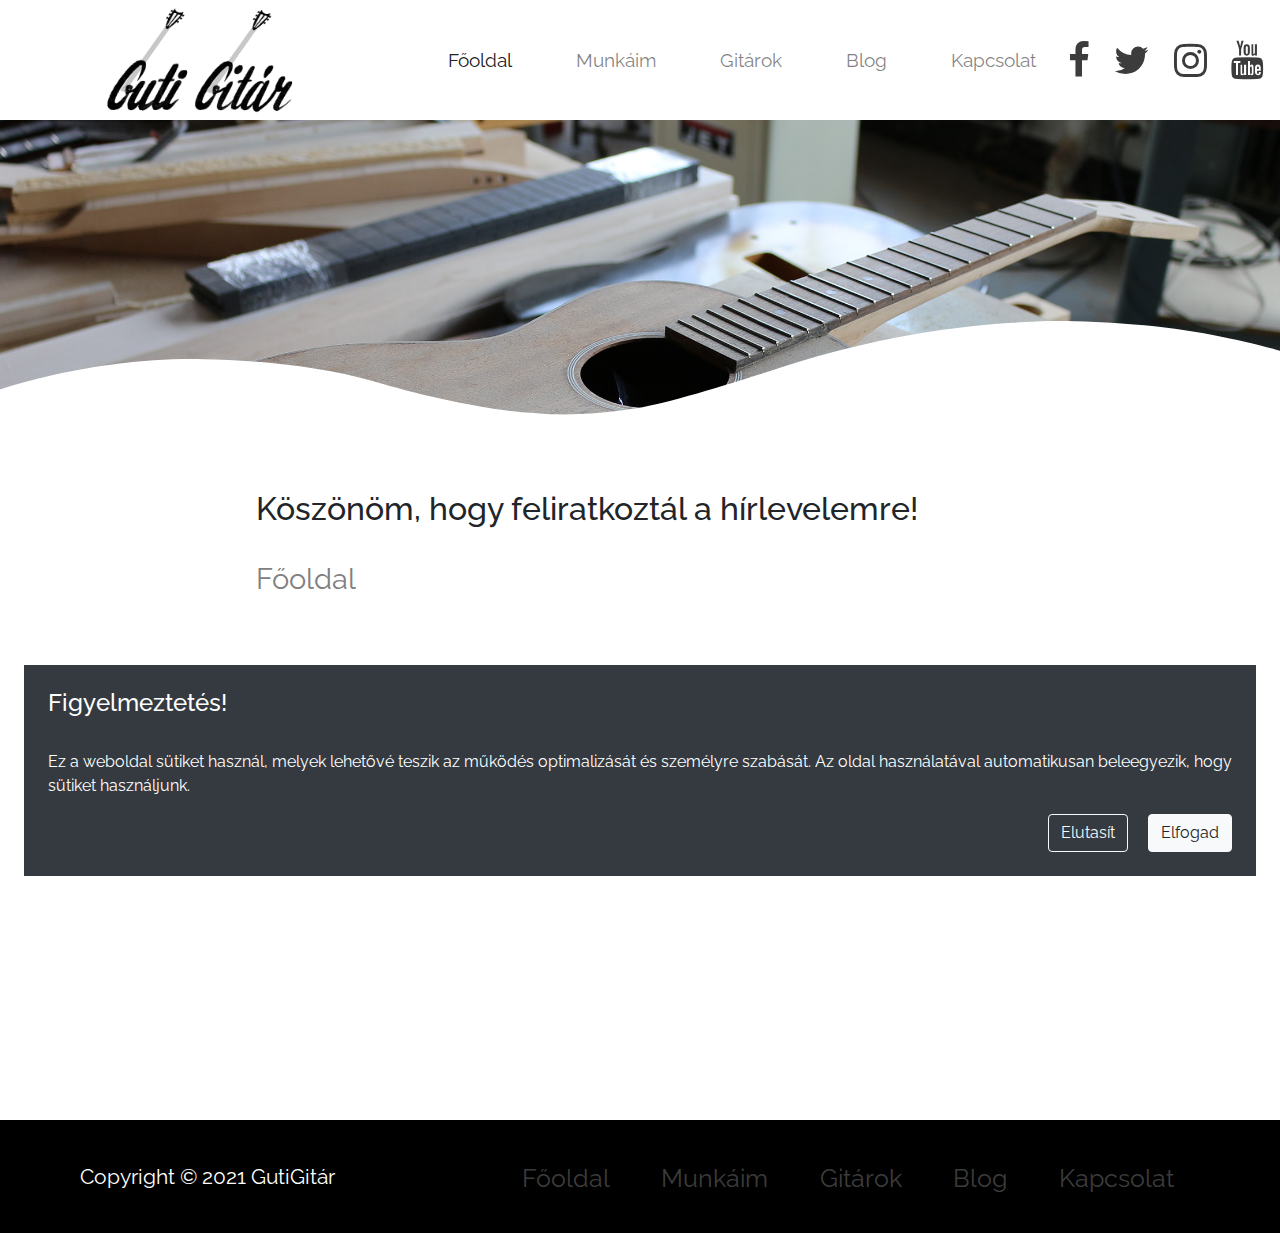
<file: koszi.html>
<!DOCTYPE html>
<html lang="hu">

<head>
    <meta charset="UTF-8">
    <title>Feliratkozás | GutiGitár</title>

    <meta property="og:description"
        content="Egyénre szabott gitár, basszusgitár készítés! nézd meg a videót Neked csak elég kitalálni, hogy melyik gitár, basszusgitár modell legyen és minden paramétert saját ízlésedre szabhatsz!!! Nincsen kompromisszum, csak a legjobb anyagokból dolgozom, hogy később ne érjen csalódás! Rendelés menete! Mindenképpen írásban kell a hangszert megrendelni! Ha nem vagy benne biztos, hogy a zenédhez mely &nbsp;faanyagok … Home Read More »">

    <link rel="stylesheet" href="https://cdn.jsdelivr.net/npm/bootstrap@4.6.0/dist/css/bootstrap.min.css"
        integrity="sha384-B0vP5xmATw1+K9KRQjQERJvTumQW0nPEzvF6L/Z6nronJ3oUOFUFpCjEUQouq2+l" crossorigin="anonymous">
    <script src="https://code.jquery.com/jquery-3.5.1.slim.min.js"
        integrity="sha384-DfXdz2htPH0lsSSs5nCTpuj/zy4C+OGpamoFVy38MVBnE+IbbVYUew+OrCXaRkfj" crossorigin="anonymous">
    </script>
    <script src="https://cdn.jsdelivr.net/npm/bootstrap@4.6.0/dist/js/bootstrap.bundle.min.js"
        integrity="sha384-Piv4xVNRyMGpqkS2by6br4gNJ7DXjqk09RmUpJ8jgGtD7zP9yug3goQfGII0yAns" crossorigin="anonymous">
    </script>
    <link rel="stylesheet" href="css/bootstrap.css">
    <link rel="preconnect" href="https://fonts.gstatic.com">
    <link href="https://fonts.googleapis.com/css2?family=Raleway:wght@500;700&display=swap" rel="stylesheet">
    <link rel="stylesheet" href="https://cdnjs.cloudflare.com/ajax/libs/font-awesome/4.7.0/css/font-awesome.min.css">
    <link rel="preconnect" href="https://fonts.gstatic.com">
    <link href="https://fonts.googleapis.com/css2?family=Playfair+Display:wght@600&display=swap" rel="stylesheet">
    <link rel="preconnect" href="https://fonts.gstatic.com">
    <link rel="preconnect" href="https://fonts.gstatic.com">
    <link rel="preconnect" href="https://fonts.gstatic.com">
    <link href="https://fonts.googleapis.com/css2?family=Alex+Brush&family=Playfair+Display:wght@600&display=swap"
        rel="stylesheet">

    <style>
        #cookieWarning {
            display: none;
        }

        #index {
            font-size: 1.8em;
            color: grey;
        }

        #index:hover {
            text-decoration: none;
            color: black;
        }

        @media screen and (max-width: 991px) {

            .fa {
                font-size: 2em;
            }

            .fa:hover {
                text-decoration: none;
            }

            #socialmedia {
                width: 100%;
                display: flex;
                justify-content: space-around;
                align-items: space-between;
                filter: grayscale(100%);
                margin-bottom: 10px;
            }

            #logokep {
                height: 100%;
            }

            #logodiv {
                display: flex;
                width: 400px;
                height: 20vw;
                justify-content: center;
                align-items: center;
            }

            body {
                font-family: 'Raleway', sans-serif;
                background-color: transparent;
                height: auto;
                background-image: url(img/hatter2.jpg);
                background-size: cover;
                background-repeat: no-repeat;
                background-attachment: fixed;
            }

            header {
                background-color: white;
                height: auto;
                display: flex;
                flex-direction: column;
                align-items: center;
            }

            nav {
                height: auto;
                width: 80%;
                font-size: 1.2em;
            }

            #elsosection {
                height: 200px;
                display: flex;
                flex-direction: column;
                justify-content: flex-end;
                color: white;
                padding-top: 0px;
            }

            #elsosection>h1 {
                font-size: 2em;
                margin: 50px;
                margin-left: 200px;
                margin-bottom: 200px;
            }

            #masodiksection {
                height: 700px;
                background-color: white;
                padding-left: 10%;
                padding-top: 70px;
            }

            #masodiksection>div {
                height: 600px;
                width: 300px;
                background-image: url(img/guitarform.png);
                background-blend-mode: lighten;
                background-size: contain;
                background-repeat: no-repeat;
                background-color: rgba(255, 255, 255, 0.93);
                background-position: center;
            }

            #envagyok {
                height: 100px;
                width: 100px;
                border-radius: 50%;
                object-fit: cover;

            }

            #gutimark {
                display: flex;
                justify-content: space-between;
                align-items: center;
                font-size: 1.5em;
            }

            form {
                display: flex;
                flex-direction: column;
                justify-content: space-between;
                height: 50%
            }

            form>div {
                display: flex;
                justify-content: space-between;
            }

            #connections {
                display: flex;
                flex-direction: column;
                justify-content: space-around;
                height: 20%;
                margin-top: 10px;
                filter: grayscale(100%);
            }

            i {
                margin-right: 30px;
            }

            #social {
                margin-top: 10px;
                width: 100%;
                display: flex;
                justify-content: space-between;
                filter: grayscale(100%);
            }

            footer {
                height: auto;
                display: flex;
                width: 100%;
                flex-direction: column;
                justify-content: space-around;
                align-items: center;
                background-color: black;
                align-items: center;
                font-size: 1.3em;
                color: white;
                padding: 20px;
            }

            #footermenu {
                margin-top: 20px;
                display: flex;
                flex-direction: column;
                justify-content: space-around;
                align-items: center;
                width: 60%;
                list-style-type: none;
                color: white;
                font-size: 1.2em;
            }

            .footer:hover {
                color: white;
                text-decoration: none;
            }
        }

        @media screen and (min-width: 992px) {
            html {
                overflow-x: hidden;
            }

            .fa {
                font-size: 2em;
            }

            .fa:hover {
                text-decoration: none;
            }

            #socialmedia {
                width: 30%;
                display: flex;
                justify-content: space-around;
                align-items: space-between;
                filter: grayscale(100%);
            }

            #logokep {
                height: 90%;
            }

            #logodiv {
                display: flex;
                width: 400px;
                height: 100%;
                justify-content: center;
                align-items: center;
            }

            body {
                font-family: 'Raleway', sans-serif;
                background-color: transparent;
                height: auto;
                background-image: url(img/hatter2.jpg);
                background-size: cover;
                background-repeat: no-repeat;
                background-attachment: fixed;
            }

            header {
                background-color: white;
                height: 120px;
                display: flex;
                flex-direction: row;
            }

            nav {
                height: auto;
                width: 80%;
                font-size: 1.2em;
            }

            #elsosection {
                height: 300px;
                display: flex;
                flex-direction: column;
                justify-content: flex-end;
                color: white;
                padding-top: 200px;
            }

            #elsosection>div {
                font-size: 3em;
                margin-left: 200px;
            }

            #elsosection>h1 {
                font-size: 2em;
                margin: 50px;
                margin-left: 200px;
            }

            #masodiksection {
                height: 700px;
                background-color: white;
                padding-left: 20%;
                padding-top: 70px;
            }

            #masodiksection>div {
                height: 600px;
                width: 300px;
                background-image: url(img/guitarform.png);
                background-blend-mode: lighten;
                background-size: contain;
                background-repeat: no-repeat;
                background-color: rgba(255, 255, 255, 0.93);
                background-position: center;
            }

            #envagyok {
                height: 100px;
                width: 100px;
                border-radius: 50%;
                object-fit: cover;
            }

            #gutimark {
                display: flex;
                justify-content: space-between;
                align-items: center;
                font-size: 1.5em;
            }

            form {
                display: flex;
                flex-direction: column;
                justify-content: space-between;
                height: 50%
            }

            form>div {
                display: flex;
                justify-content: space-between;
            }

            #connections {
                display: flex;
                flex-direction: column;
                justify-content: space-around;
                height: 20%;
                margin-top: 10px;
                filter: grayscale(100%);
            }

            i {
                margin-right: 30px;
            }

            #social {
                margin-top: 10px;
                width: 100%;
                display: flex;
                justify-content: space-between;
                filter: grayscale(100%);
            }

            footer {
                height: auto;
                display: flex;
                width: 100%;
                flex-direction: row;
                justify-content: space-around;
                align-items: center;
                background-color: black;
                align-items: center;
                font-size: 1.3em;
                color: white;
                padding: 20px;
            }

            #footermenu {
                margin-top: 20px;
                display: flex;
                flex-direction: row;
                justify-content: space-around;
                align-items: center;
                width: 60%;
                list-style-type: none;
                color: white;
                font-size: 1.2em;
            }

            .footer:hover {
                color: white;
                text-decoration: none;
            }
        }
    </style>

</head>

<body>
    <div id="cookieWarning" class="fixed-bottom p-4">
        <div class="bg-dark text-white w-100 mw-100" role="alert" data-autohide="false">
            <div class="p-4 d-flex flex-column">
                <h4>Figyelmeztetés!</h4>
                <br>
                <p>
                    Ez a weboldal sütiket használ, melyek lehetővé teszik az működés optimalizását és személyre
                    szabását. Az oldal használatával automatikusan beleegyezik, hogy sütiket használjunk.
                </p>
                <div class="ml-auto">
                    <button type="button" class="btn btn-outline-light mr-3" id="btnDeny">
                        Elutasít
                    </button>
                    <button type="button" class="btn btn-light" id="dismissCookie">
                        Elfogad
                    </button>
                </div>
            </div>
        </div>
    </div>

    <header>
        <a href="index.html">
            <div id="logodiv"><img id="logokep" src="img/gutigitarlogo.PNG" alt="" width="auto"></div>
        </a>
        <nav class="navbar navbar-expand-lg navbar-light bg-light d-flex justify-content-center">
            <button class="navbar-toggler" type="button" data-toggle="collapse" data-target="#navbarSupportedContent"
                aria-controls="navbarSupportedContent" aria-expanded="false" aria-label="Toggle navigation">
                <span class="navbar-toggler-icon"></span>
            </button>
            <div class="collapse navbar-collapse d-block-flex align-items-centeralign-items-center"
                id="navbarSupportedContent">
                <ul style="width: 100%" class="navbar-nav mr-auto d-flex justify-content-around align-items-center">
                    <li class="nav-item active">
                        <a class="nav-link" href="index.html">Főoldal<span class="sr-only">(current)</span></a>
                    </li>
                    <li class="nav-item">
                        <a class="nav-link" href="munkaim.html">Munkáim</a>
                    </li>
                    <li class="nav-item">
                        <a class="nav-link" href="gitarok.html">Gitárok</a>
                    </li>

                    <li class="nav-item">
                        <a class="nav-link" href="blog.html">Blog</a>
                    </li>
                    <li class="nav-item">
                        <a class="nav-link" href="kapcsolat.html">Kapcsolat</a>
                    </li>

                </ul>
                <div id="socialmedia" class="d-flex justify-content-between">
                    <a href="#" class="fa fa-facebook"></a>
                    <a href="#" class="fa fa-twitter"></a>
                    <a href="#" class="fa fa-instagram"></a>
                    <a href="#" class="fa fa-youtube"></a>
                </div>
            </div>
        </nav>
    </header>

    <main>
        <section id="elsosection">

            <svg style="width: 100%;" xmlns="http://www.w3.org/2000/svg" viewBox="0 0 1000 100"
                preserveAspectRatio="none">

                <path class="elementor-shape-fill" fill="white" d="M421.9,6.5c22.6-2.5,51.5,0.4,75.5,5.3c23.6,4.9,70.9,23.5,100.5,35.7c75.8,32.2,133.7,44.5,192.6,49.7
	c23.6,2.1,48.7,3.5,103.4-2.5c54.7-6,106.2-25.6,106.2-25.6V0H0v30.3c0,0,72,32.6,158.4,30.5c39.2-0.7,92.8-6.7,134-22.4
	c21.2-8.1,52.2-18.2,79.7-24.2C399.3,7.9,411.6,7.5,421.9,6.5z" transform="translate(0, 100) scale(1, -1)"></path>
            </svg>
        </section>
        <section id="masodiksection">
            <h2 style="margin-bottom: 30px;">Köszönöm, hogy feliratkoztál a hírlevelemre!</h2>
            <a id="index" href="index.html">Főoldal</a>

        </section>

        <footer>
            <div>Copyright &copy; 2021 GutiGitár</div>
            <ul id="footermenu">
                <li>
                    <a class="footer" href="index.html">Főoldal</a>
                </li>
                <li>
                    <a class="footer" href="munkaim.html">Munkáim</a>
                </li>
                <li>
                    <a class="footer" href="gitarok.html">Gitárok</a>
                </li>
                <li>
                    <a class="footer" href="blog.html">Blog</a>
                </li>
                <li>
                    <a class="footer" href="kapcsolat.html">Kapcsolat</a>
                </li>
            </ul>
        </footer>

        <script>
            if (sessionStorage.getItem("cookieDismissed") == null) {
                document.getElementById("cookieWarning").style.display = "block";
            }

            let gomb = document.getElementById("dismissCookie");
            gomb.addEventListener("click", function () {

                document.getElementById("cookieWarning").style.display = "none";
                sessionStorage.setItem("cookieDismissed", true);
            })

            let gomb2 = document.getElementById("btnDeny");
            gomb2.addEventListener("click", function () {

                document.getElementById("cookieWarning").style.display = "none";
                sessionStorage.setItem("cookieDismissed", true);
            })
        </script>

    </main>
</body>

</html>
</file>
